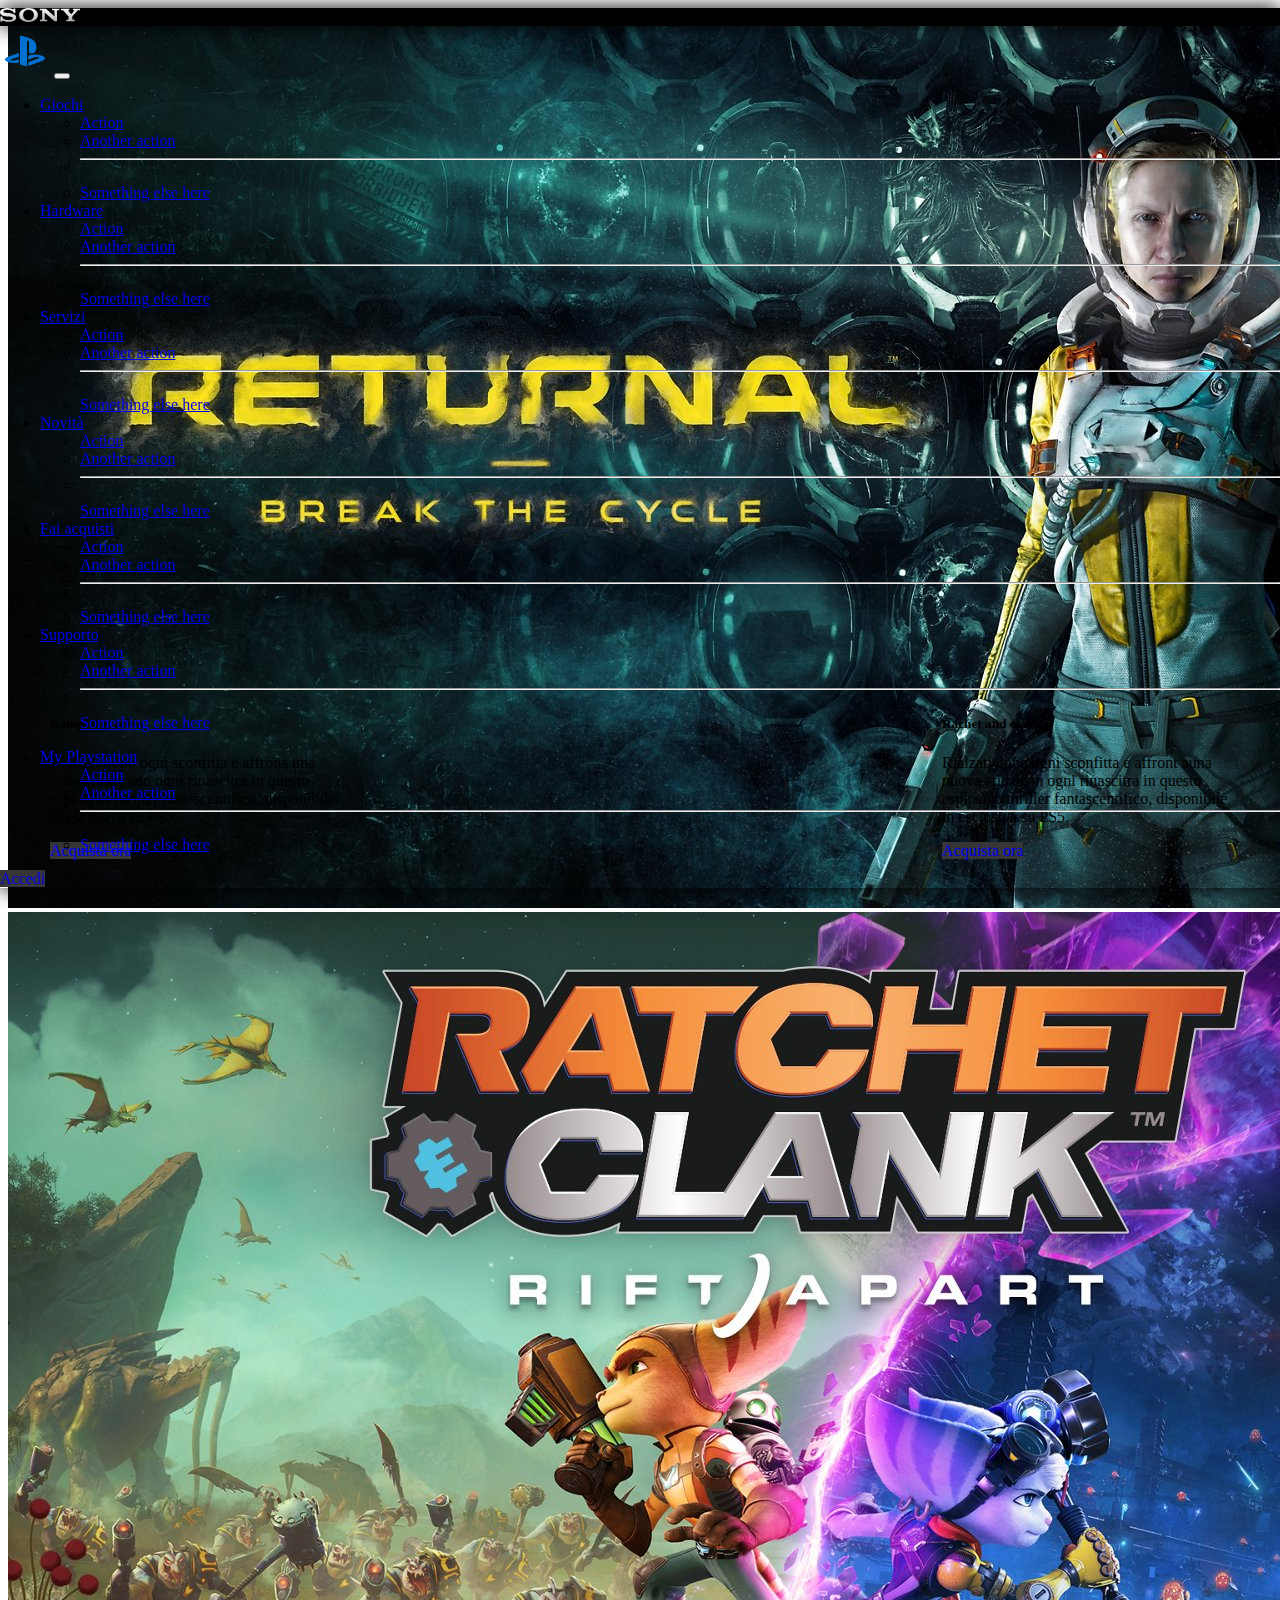
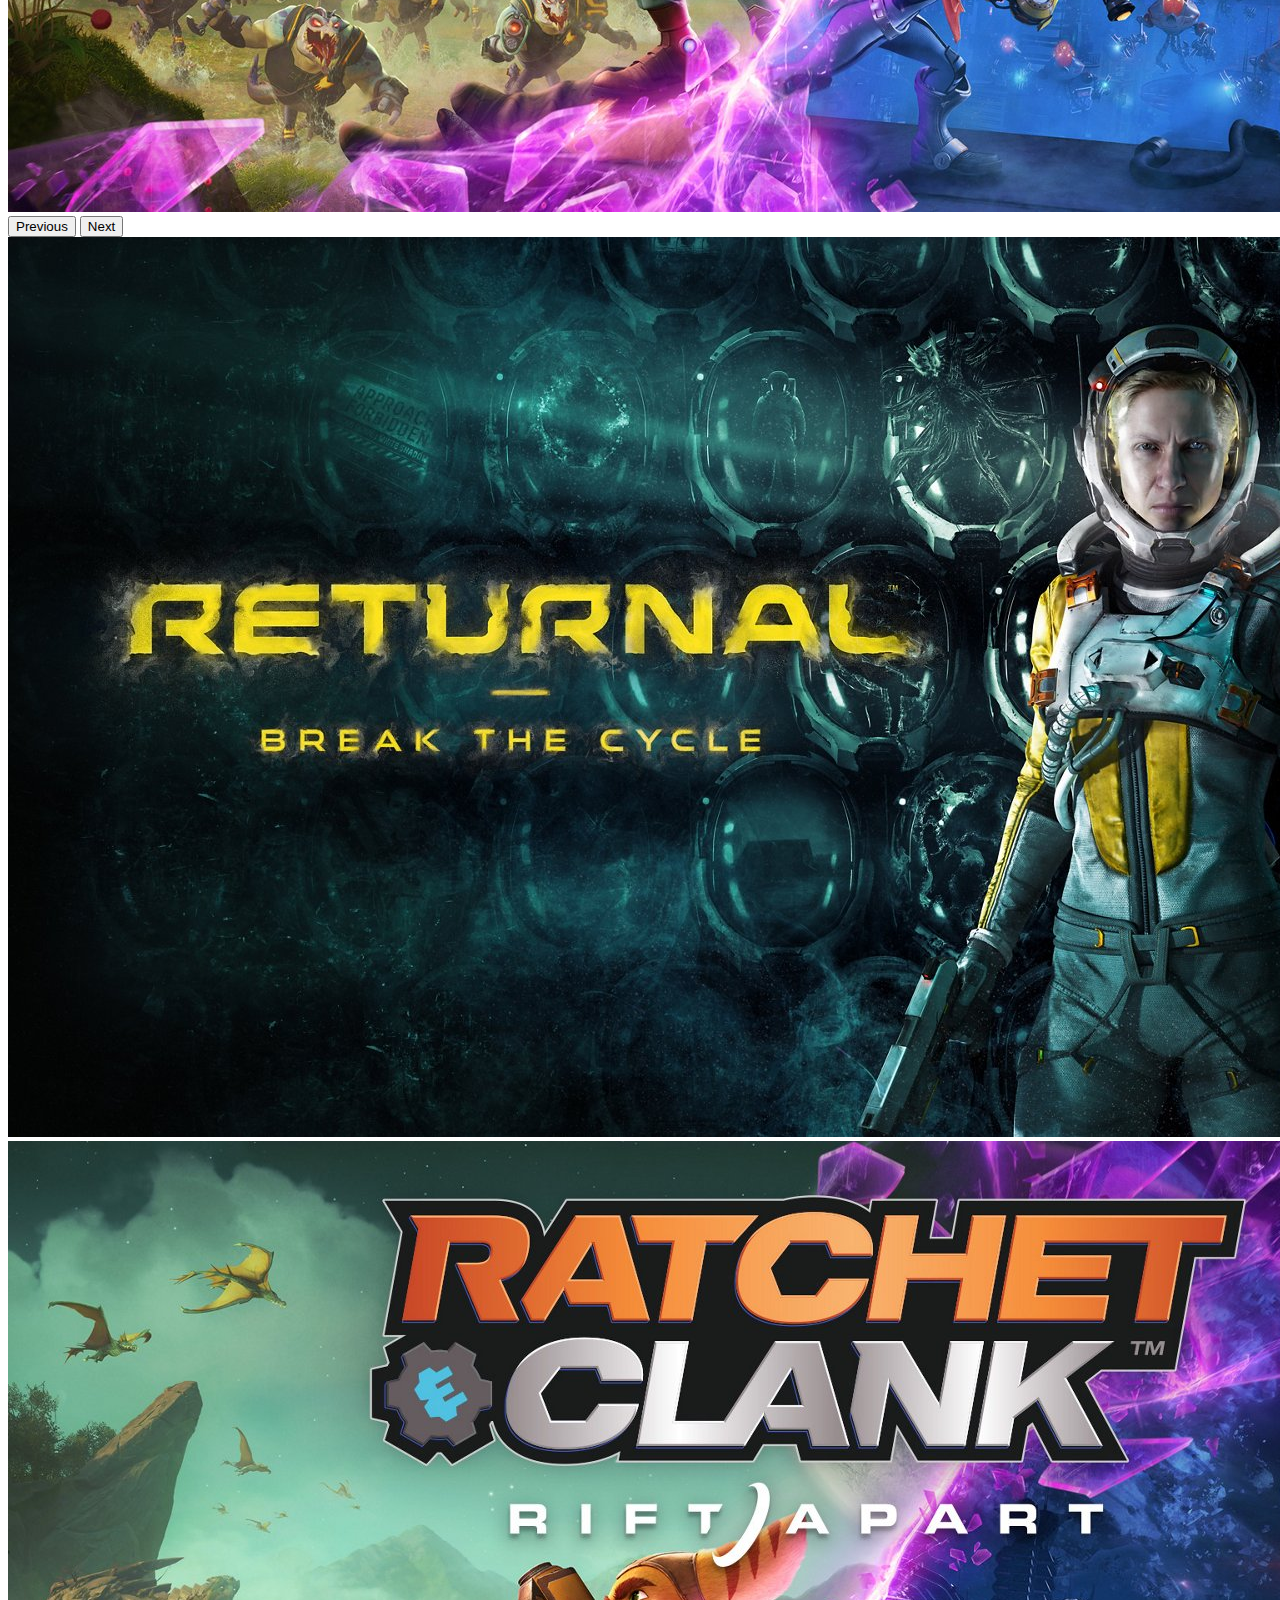
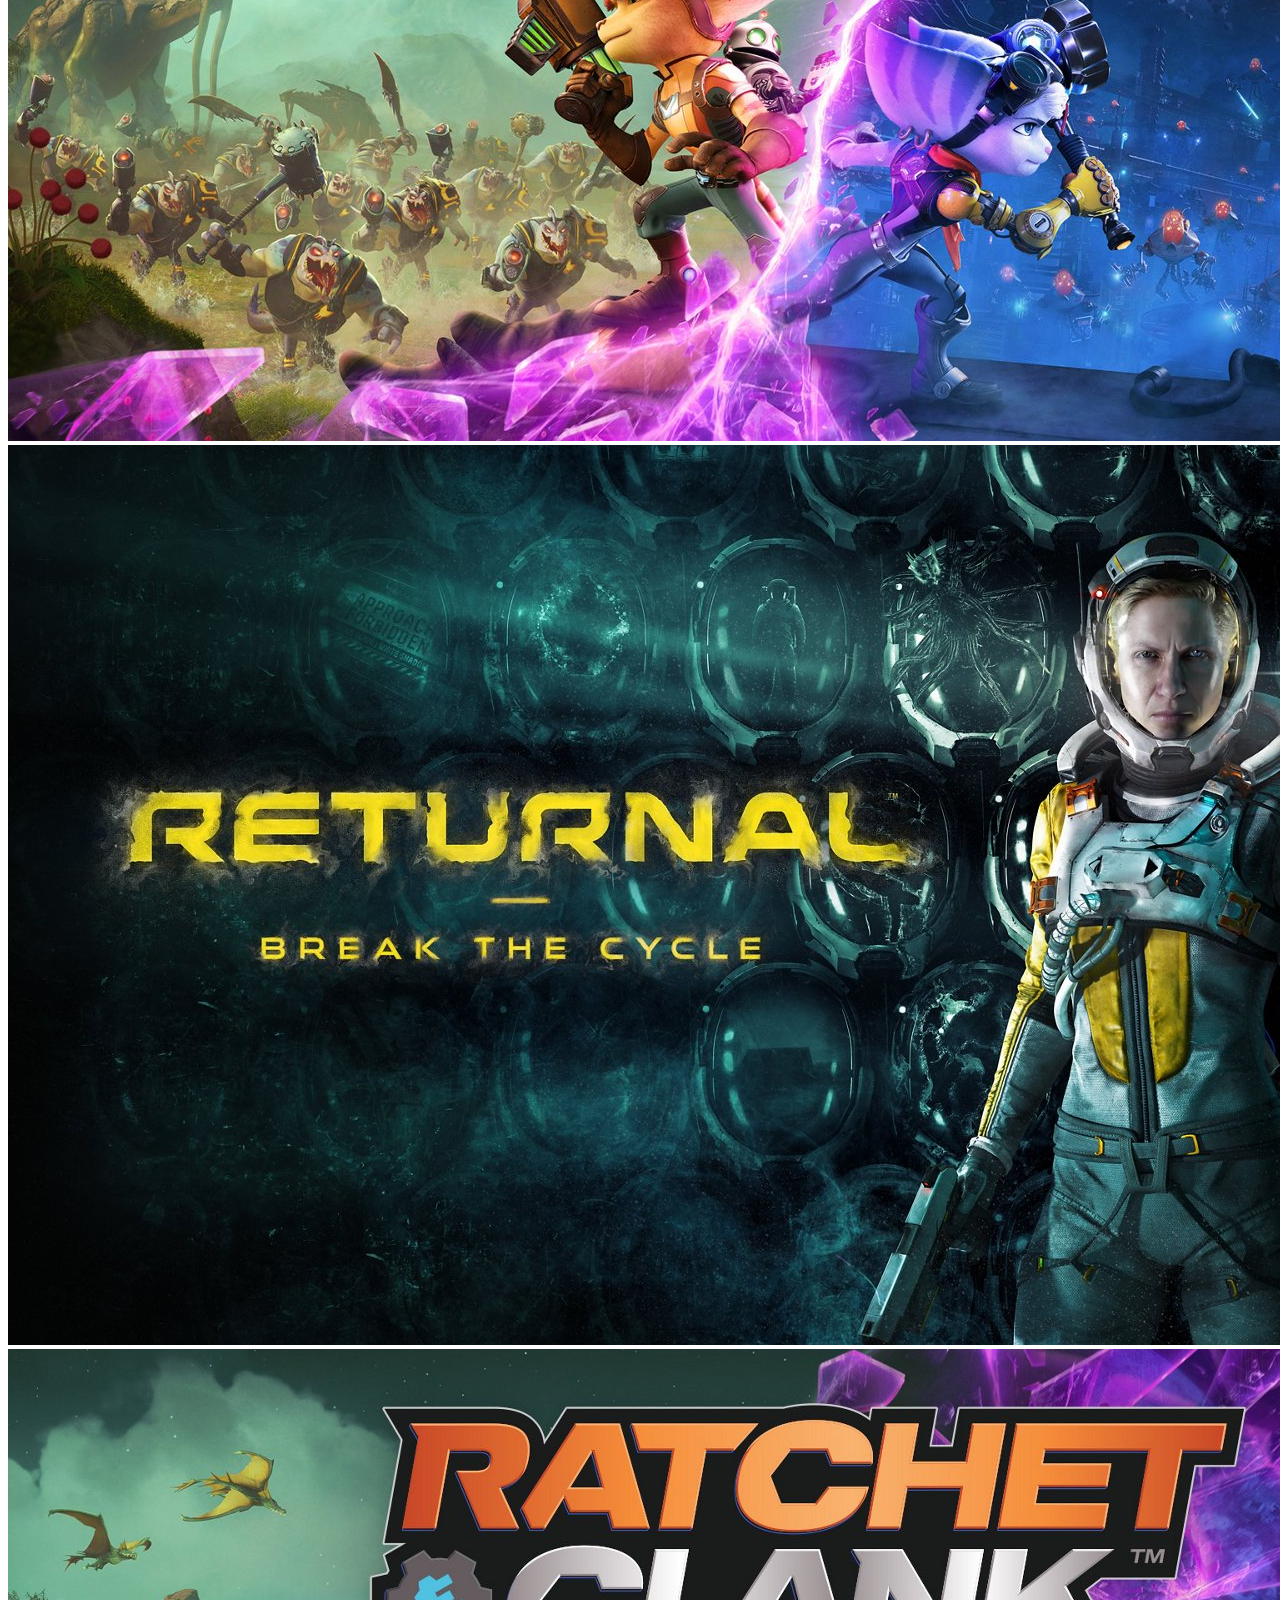
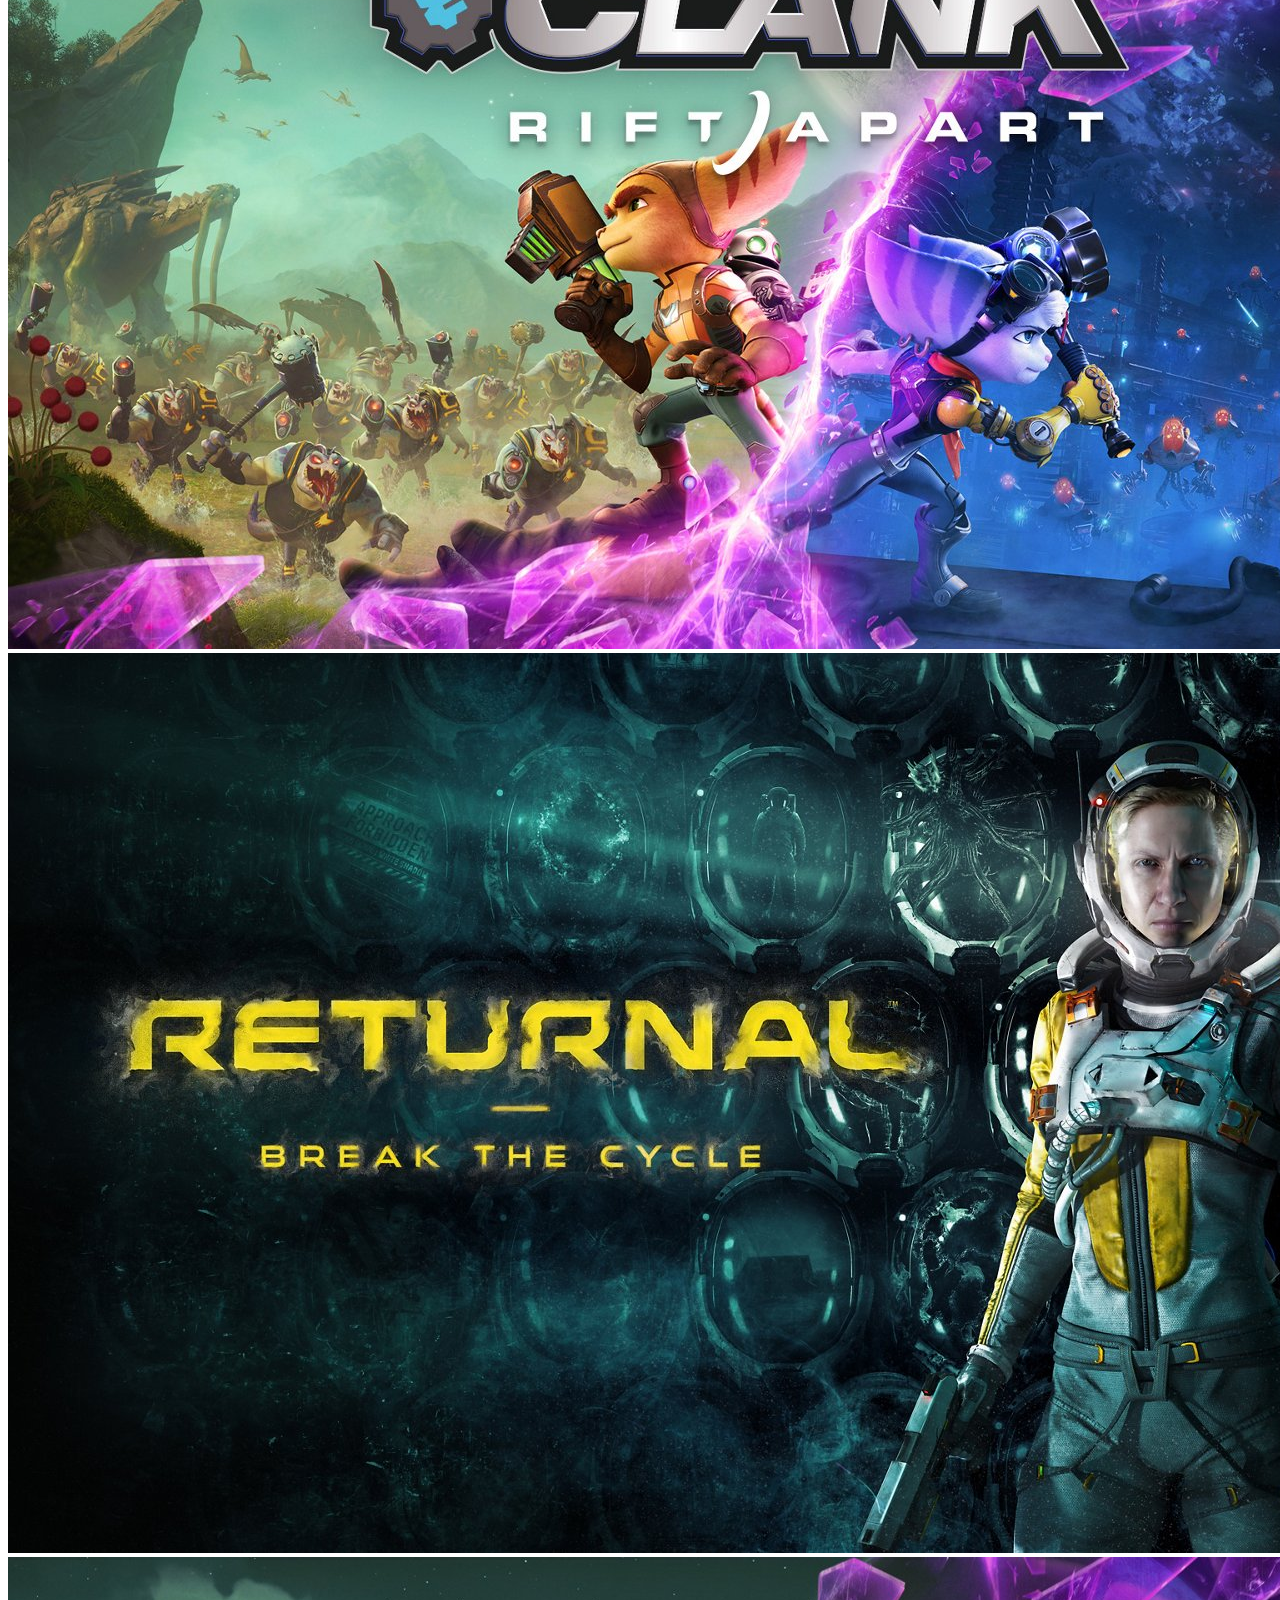
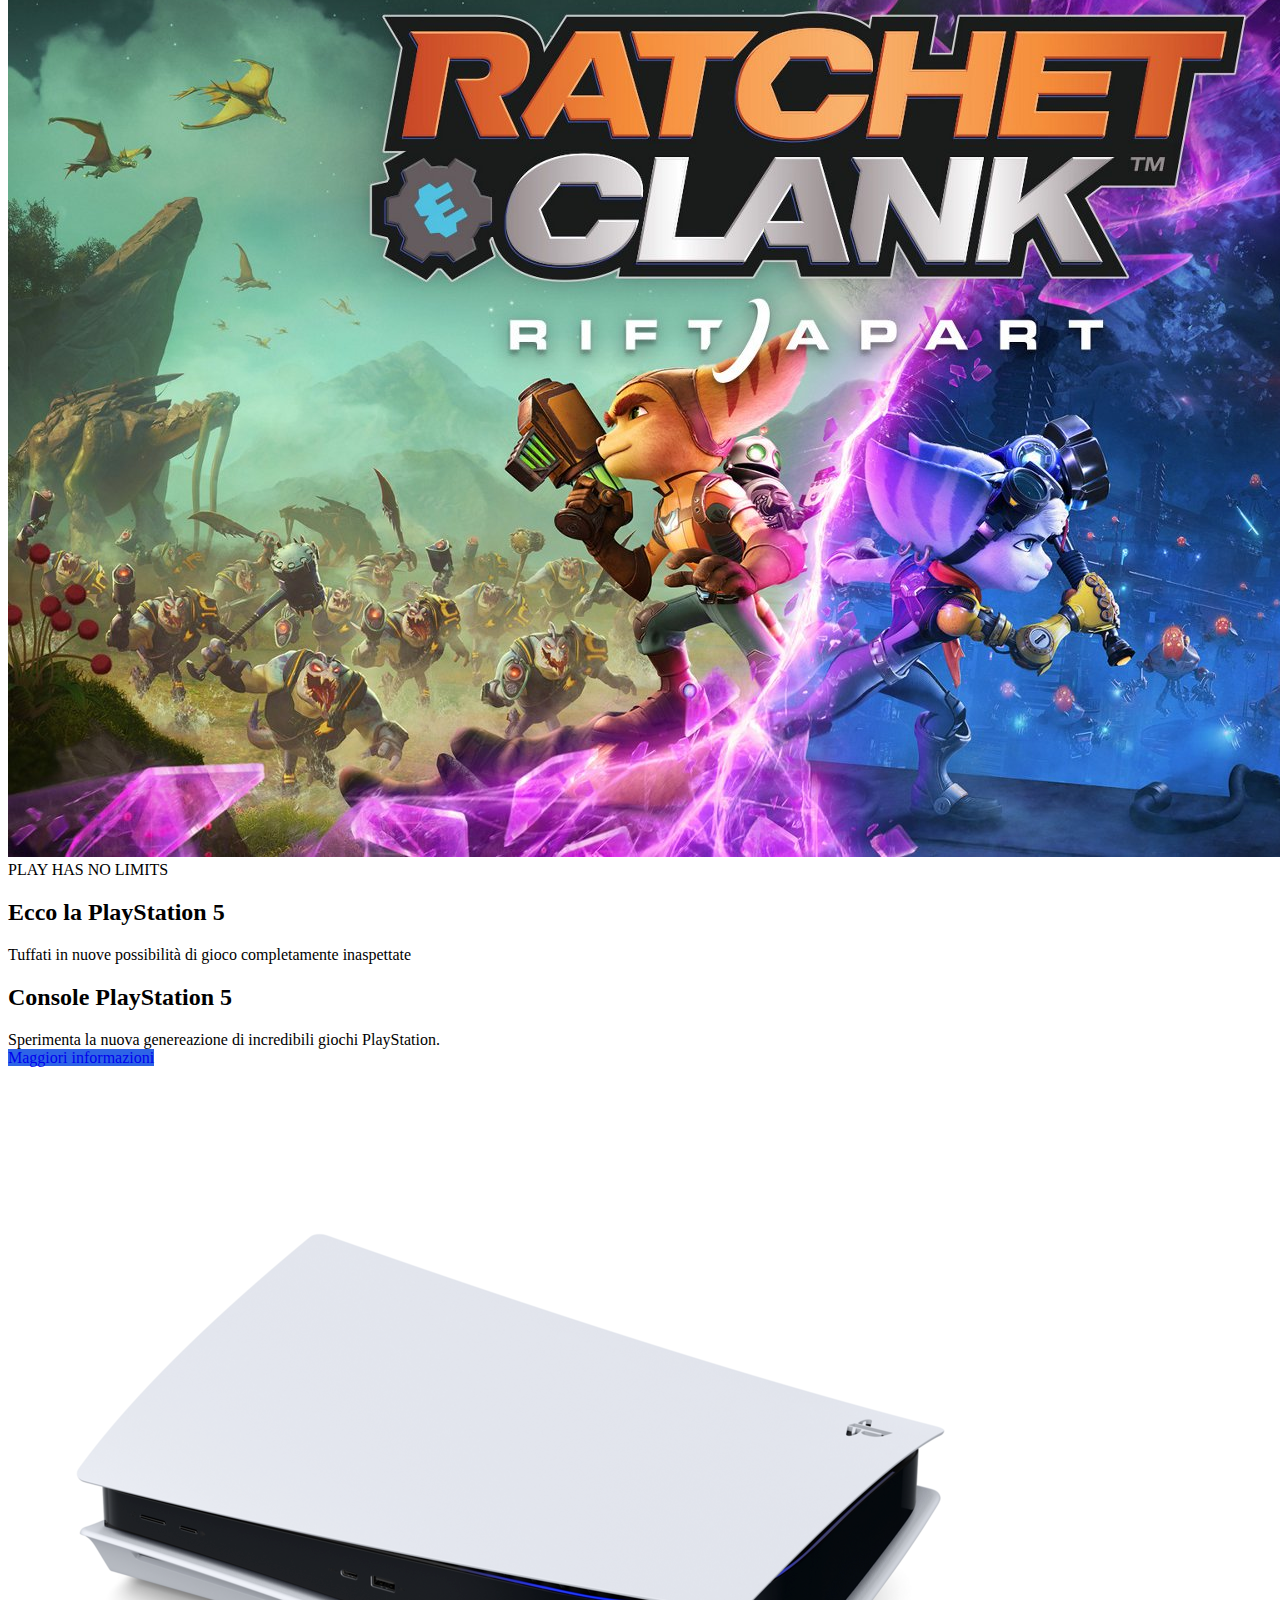
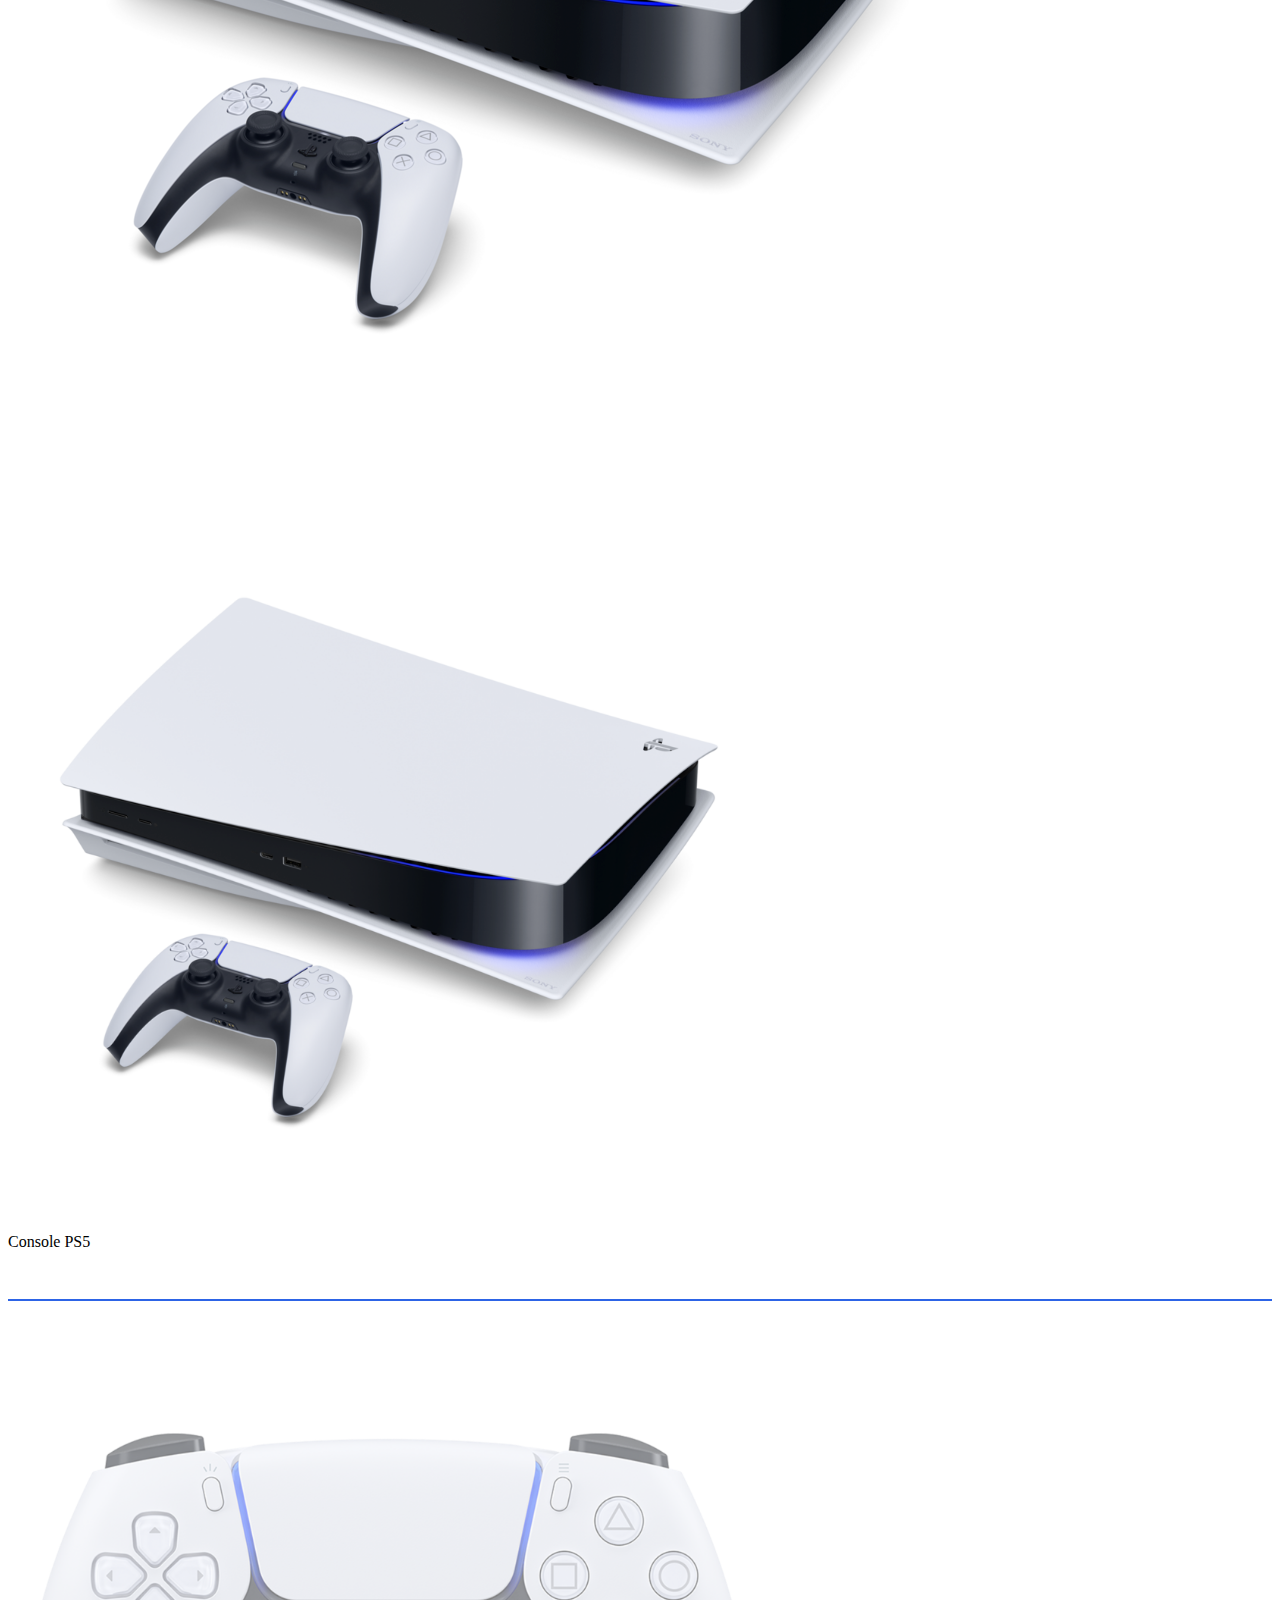
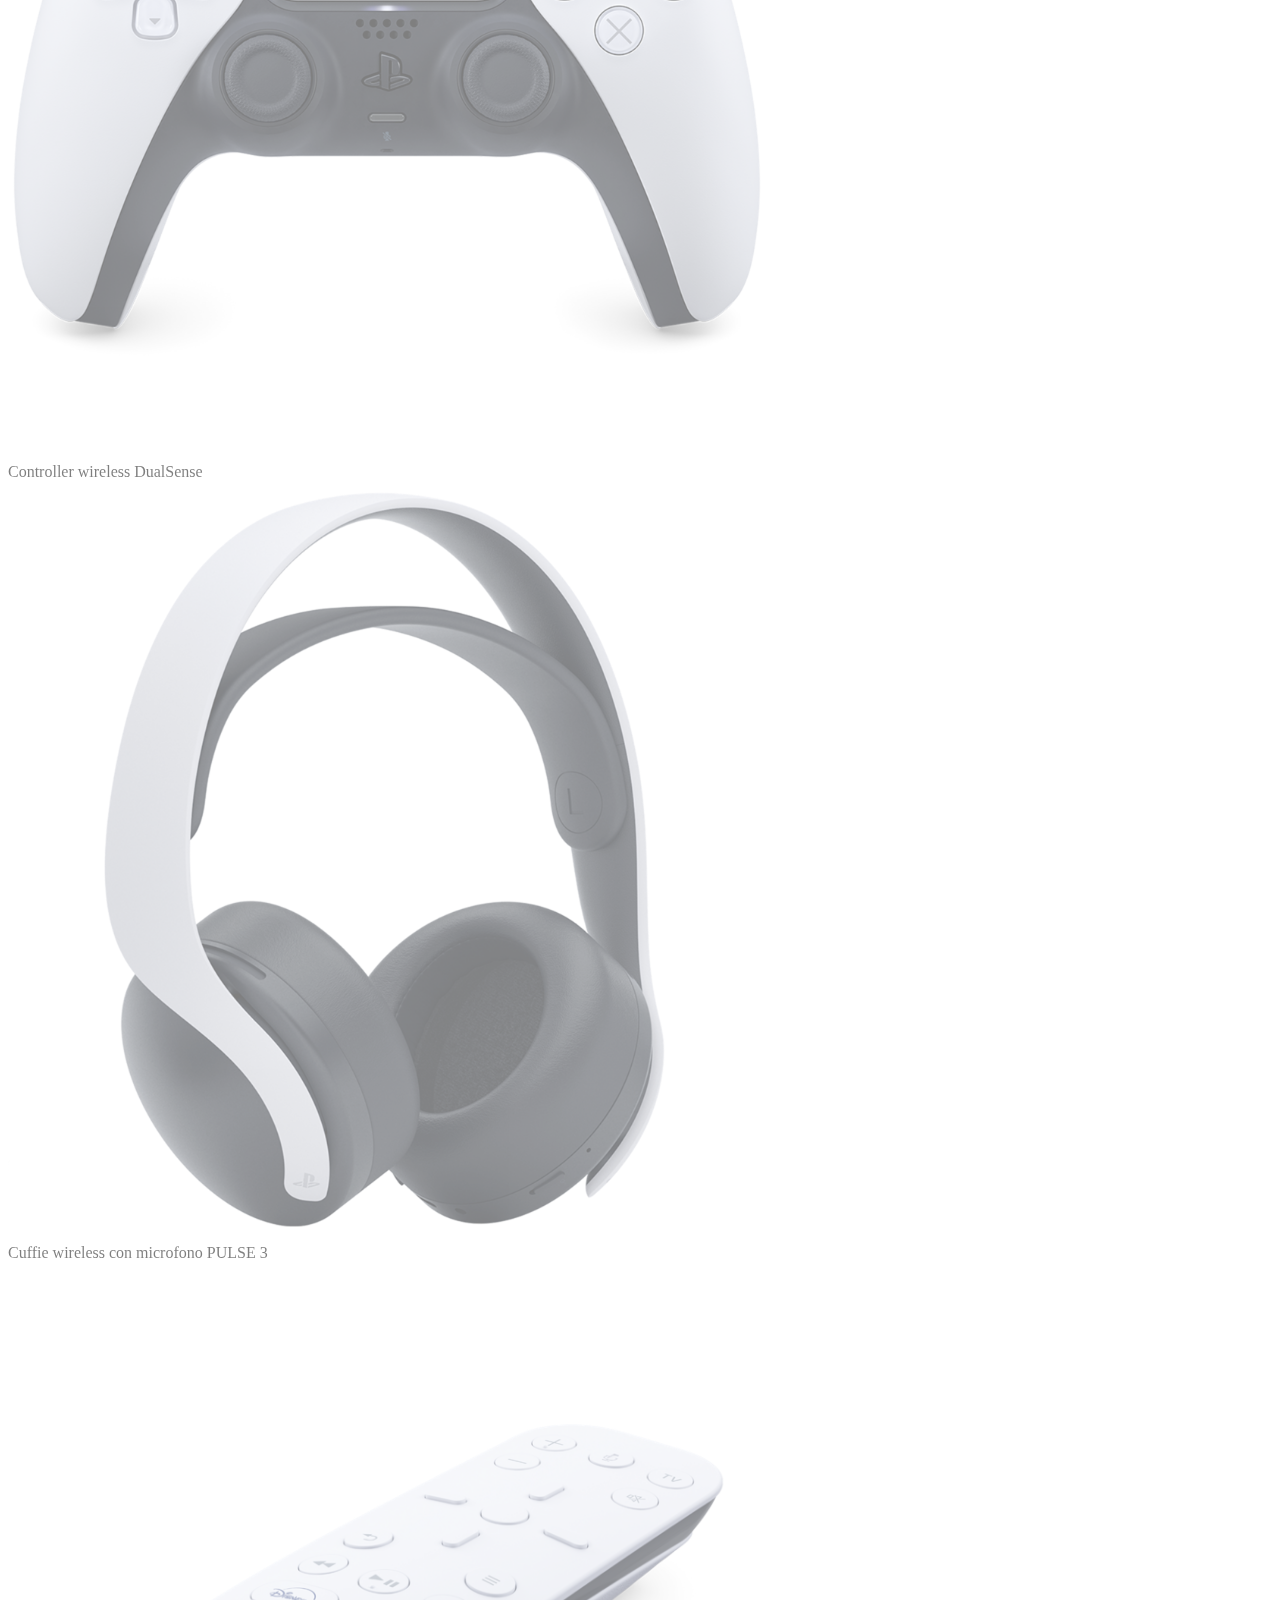
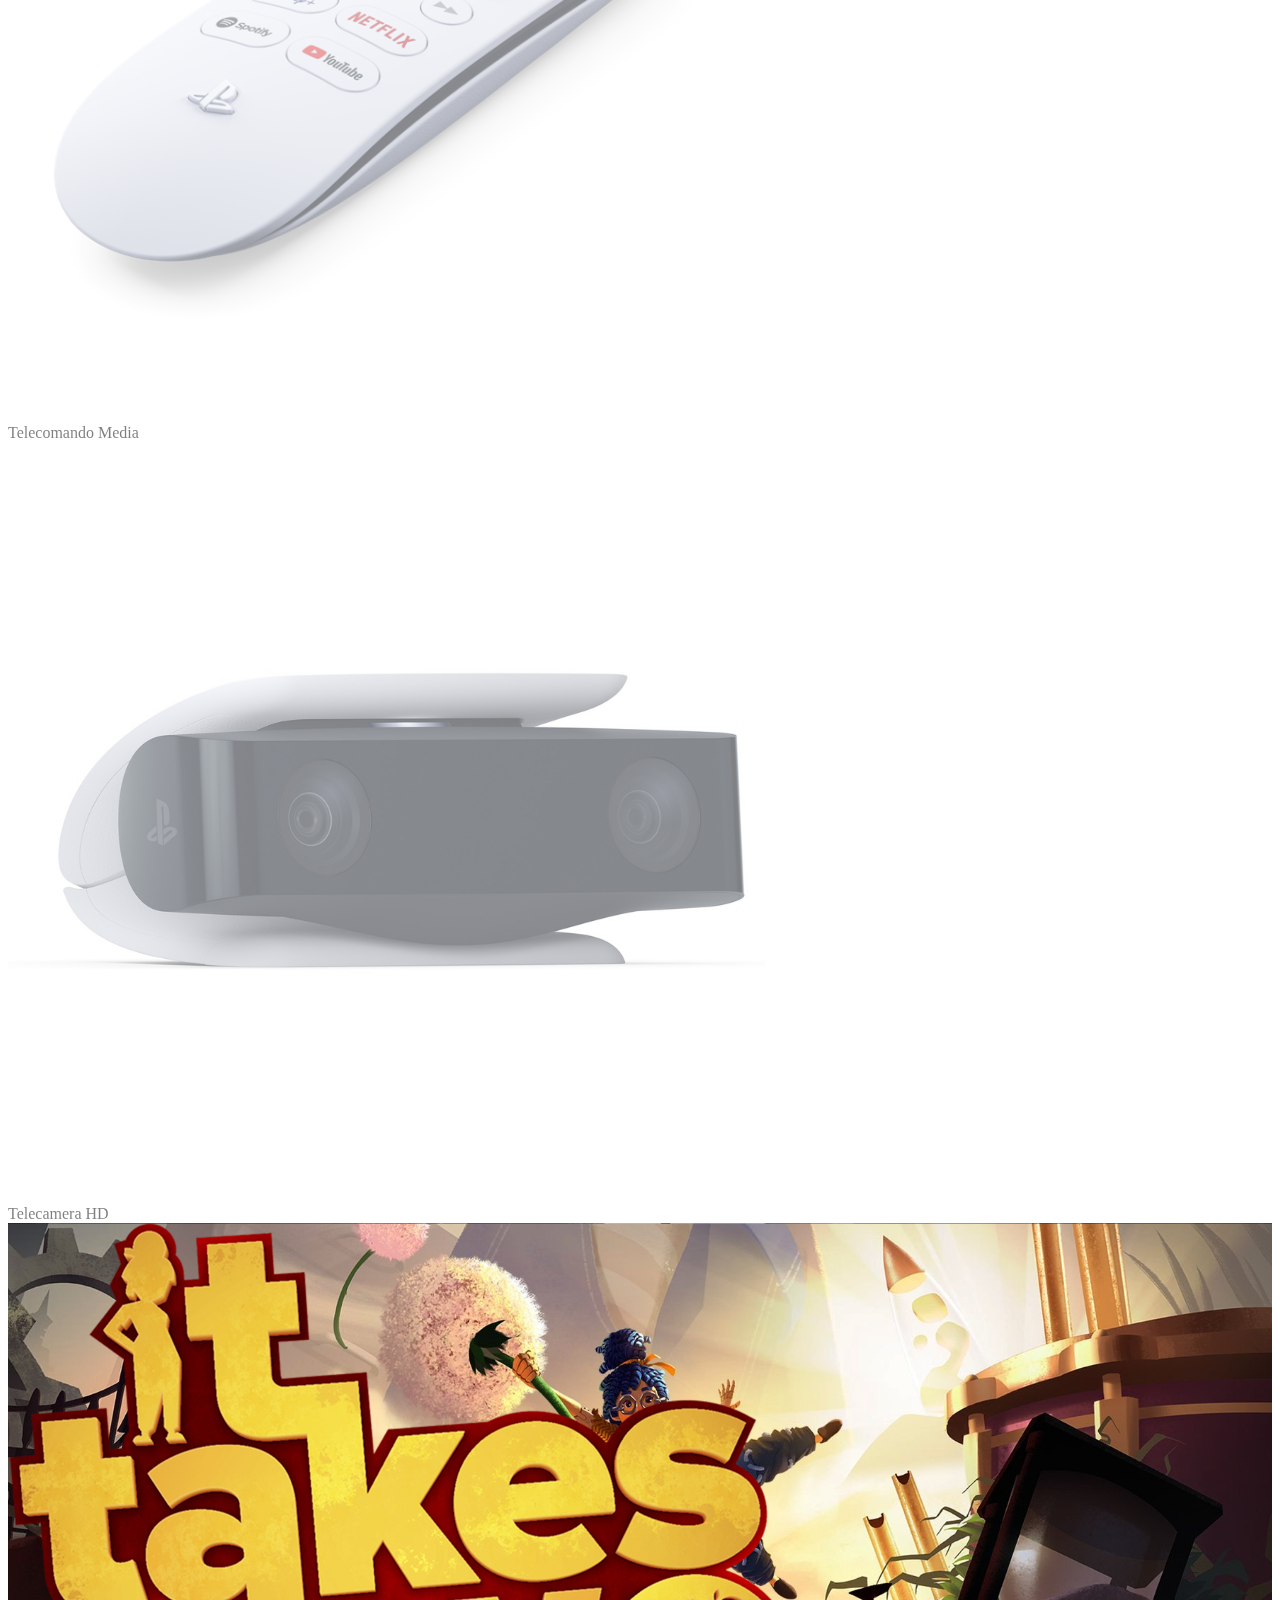
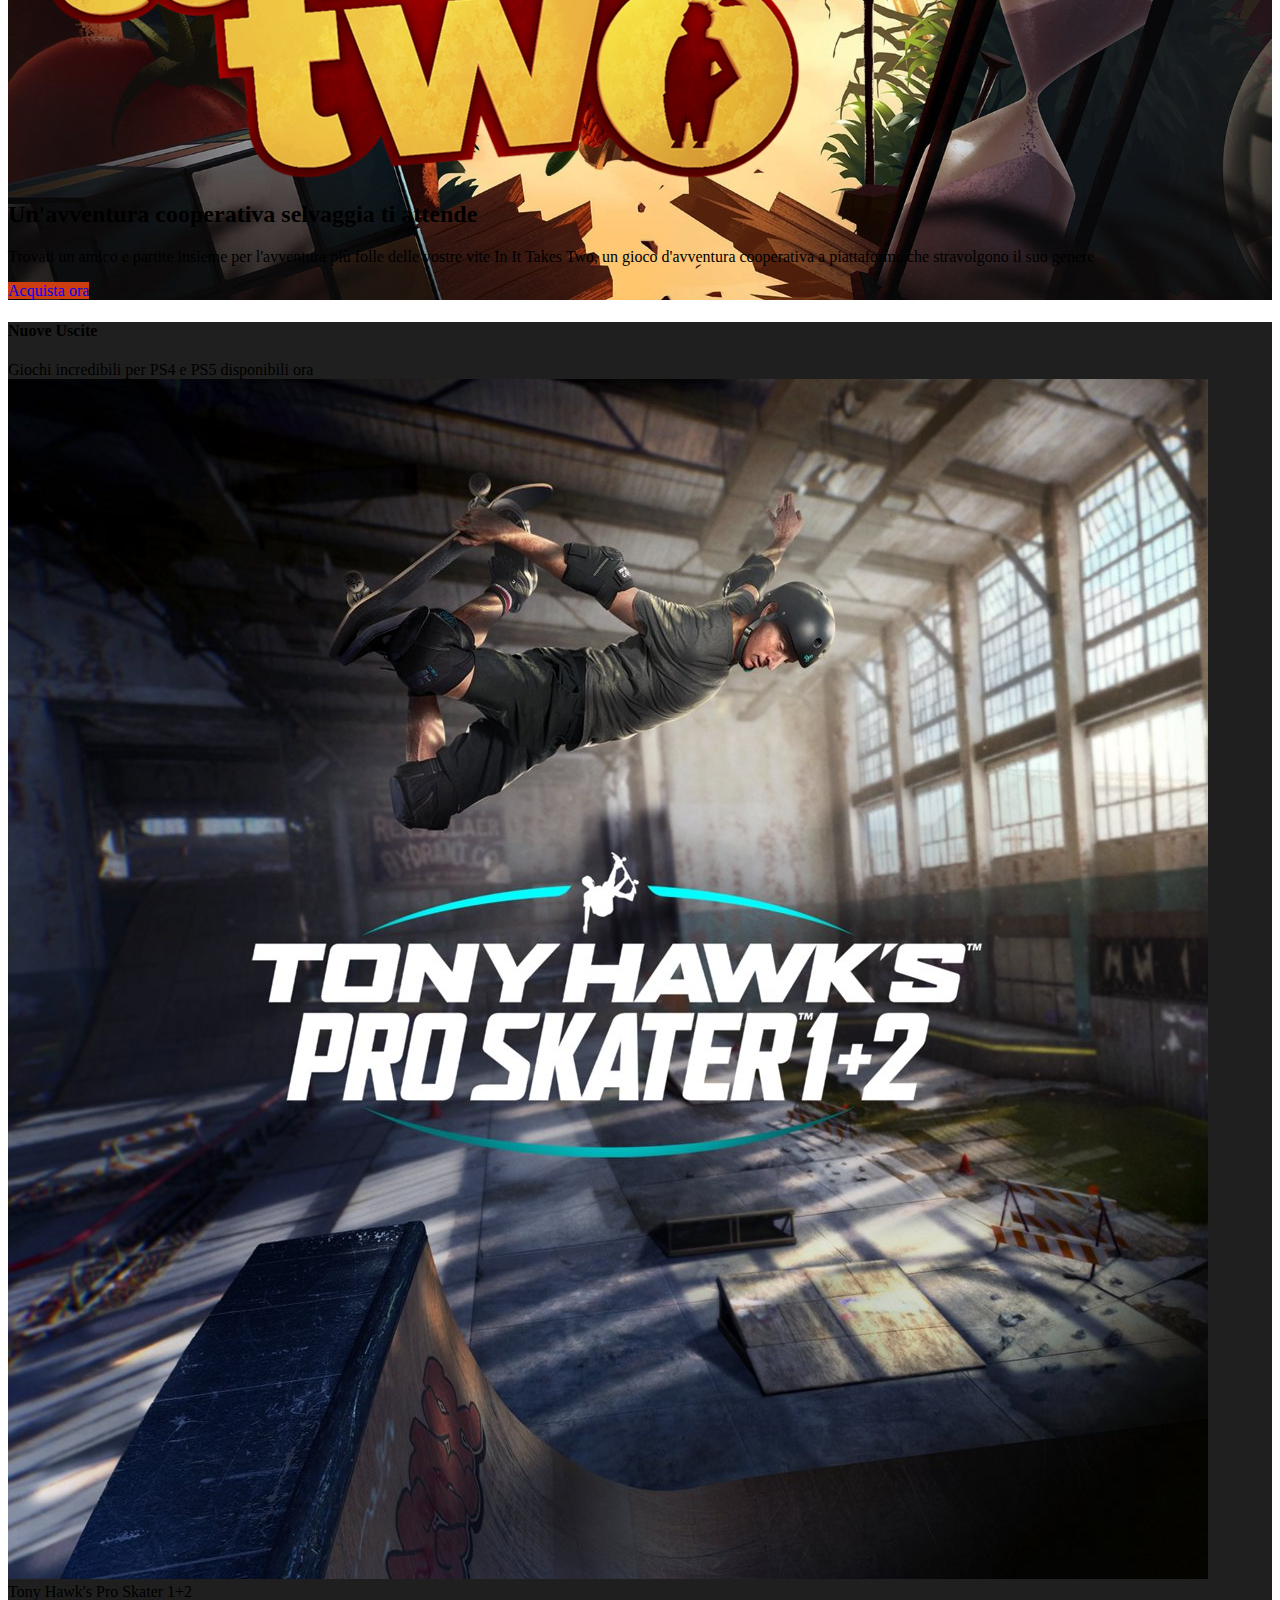
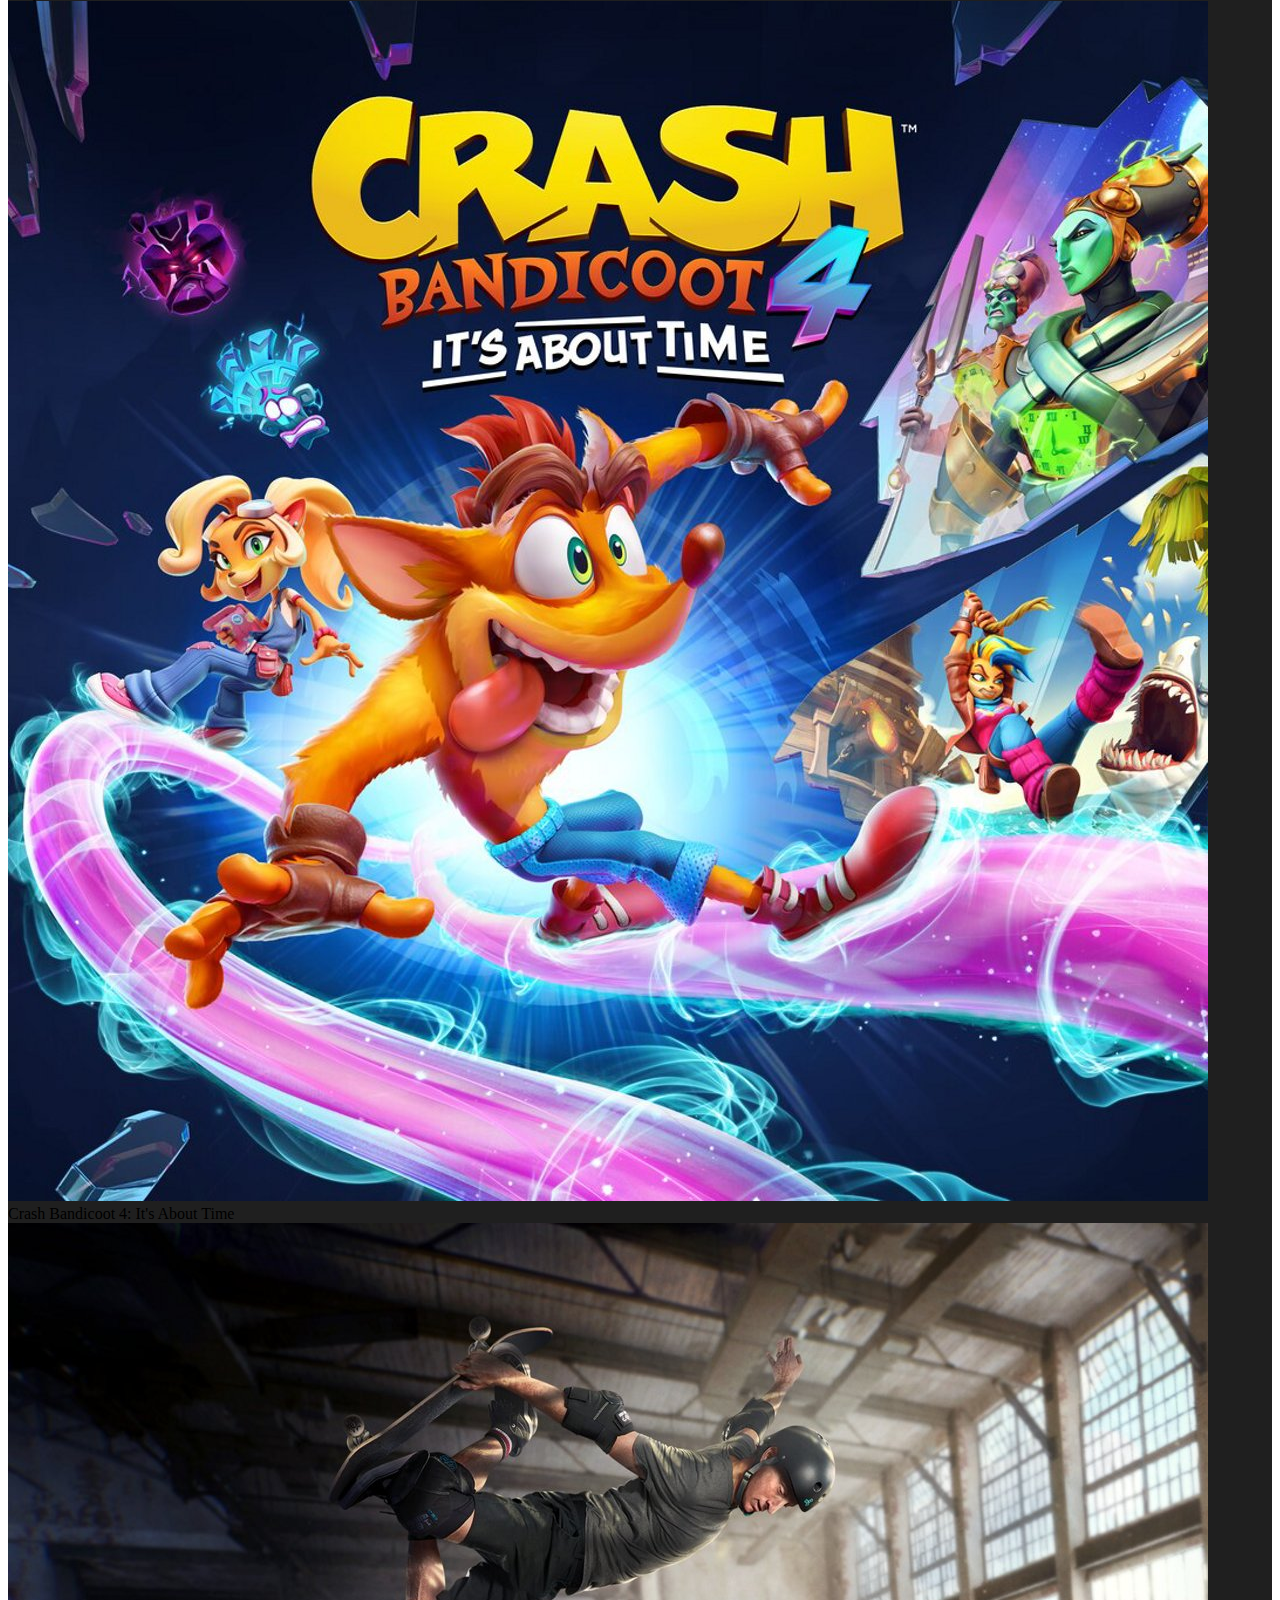
<file: index.html>
<!doctype html>
<html lang="en">

<head>
    <meta charset="utf-8">
    <meta name="viewport" content="width=device-width, initial-scale=1">
    <title>Playstation</title>
    <link rel="stylesheet" href="https://cdnjs.cloudflare.com/ajax/libs/font-awesome/6.2.0/css/all.min.css"
        integrity="sha512-xh6O/CkQoPOWDdYTDqeRdPCVd1SpvCA9XXcUnZS2FmJNp1coAFzvtCN9BmamE+4aHK8yyUHUSCcJHgXloTyT2A=="
        crossorigin="anonymous" referrerpolicy="no-referrer">
    <link href="https://cdn.jsdelivr.net/npm/bootstrap@5.2.1/dist/css/bootstrap.min.css" rel="stylesheet"
        integrity="sha384-iYQeCzEYFbKjA/T2uDLTpkwGzCiq6soy8tYaI1GyVh/UjpbCx/TYkiZhlZB6+fzT" crossorigin="anonymous">
    <link rel="stylesheet" href="./assets/css/style.css">
</head>

<body class="debug">

    <header id="site_header">
        <nav>
            <!-- Navbar-->
            <div class="top_nav d-flex justify-content-end p-2">
                <img class="sony_top" src="./assets/img/sony_logo.svg" alt="">
            </div>
            <nav class="navbar navbar-expand-lg bg-light">
                <div class="container-fluid">
                    <img src="./assets/img/play_logo.svg" alt="">
                    <button class="navbar-toggler" type="button" data-bs-toggle="collapse"
                        data-bs-target="#navbarSupportedContent" aria-controls="navbarSupportedContent"
                        aria-expanded="false" aria-label="Toggle navigation">
                        <span class="navbar-toggler-icon"></span>
                    </button>
                    <div class="collapse navbar-collapse" id="navbarSupportedContent">
                        <ul class="navbar-nav me-auto mb-2 mb-lg-0">
                            <li class="nav-item dropdown p-2">
                                <a class="nav-link dropdown-toggle text-dark" href="#" role="button"
                                    data-bs-toggle="dropdown" aria-expanded="false">
                                    Giochi
                                </a>
                                <ul class="dropdown-menu">
                                    <li><a class="dropdown-item" href="#">Action</a></li>
                                    <li><a class="dropdown-item" href="#">Another action</a></li>
                                    <li>
                                        <hr class="dropdown-divider">
                                    </li>
                                    <li><a class="dropdown-item" href="#">Something else here</a></li>
                                </ul>
                            </li>
                            <li class="nav-item dropdown p-2">
                                <a class="nav-link dropdown-toggle text-dark" href="#" role="button"
                                    data-bs-toggle="dropdown" aria-expanded="false">
                                    Hardware
                                </a>
                                <ul class="dropdown-menu">
                                    <li><a class="dropdown-item" href="#">Action</a></li>
                                    <li><a class="dropdown-item" href="#">Another action</a></li>
                                    <li>
                                        <hr class="dropdown-divider">
                                    </li>
                                    <li><a class="dropdown-item" href="#">Something else here</a></li>
                                </ul>
                            </li>
                            <li class="nav-item dropdown p-2">
                                <a class="nav-link dropdown-toggle text-dark" href="#" role="button"
                                    data-bs-toggle="dropdown" aria-expanded="false">
                                    Servizi
                                </a>
                                <ul class="dropdown-menu">
                                    <li><a class="dropdown-item" href="#">Action</a></li>
                                    <li><a class="dropdown-item" href="#">Another action</a></li>
                                    <li>
                                        <hr class="dropdown-divider">
                                    </li>
                                    <li><a class="dropdown-item" href="#">Something else here</a></li>
                                </ul>
                            </li>
                            <li class="nav-item dropdown p-2">
                                <a class="nav-link dropdown-toggle text-dark" href="#" role="button"
                                    data-bs-toggle="dropdown" aria-expanded="false">
                                    Novità
                                </a>
                                <ul class="dropdown-menu">
                                    <li><a class="dropdown-item" href="#">Action</a></li>
                                    <li><a class="dropdown-item" href="#">Another action</a></li>
                                    <li>
                                        <hr class="dropdown-divider">
                                    </li>
                                    <li><a class="dropdown-item" href="#">Something else here</a></li>
                                </ul>
                            </li>
                            <li class="nav-item dropdown p-2">
                                <a class="nav-link dropdown-toggle text-dark" href="#" role="button"
                                    data-bs-toggle="dropdown" aria-expanded="false">
                                    Fai acquisti
                                </a>
                                <ul class="dropdown-menu">
                                    <li><a class="dropdown-item" href="#">Action</a></li>
                                    <li><a class="dropdown-item" href="#">Another action</a></li>
                                    <li>
                                        <hr class="dropdown-divider">
                                    </li>
                                    <li><a class="dropdown-item" href="#">Something else here</a></li>
                                </ul>
                            </li>
                            <li class="nav-item dropdown p-2">
                                <a class="nav-link dropdown-toggle text-dark" href="#" role="button"
                                    data-bs-toggle="dropdown" aria-expanded="false">
                                    Supporto
                                </a>
                                <ul class="dropdown-menu">
                                    <li><a class="dropdown-item" href="#">Action</a></li>
                                    <li><a class="dropdown-item" href="#">Another action</a></li>
                                    <li>
                                        <hr class="dropdown-divider">
                                    </li>
                                    <li><a class="dropdown-item" href="#">Something else here</a></li>
                                </ul>
                            </li>
                        </ul>
                        <div>
                            <ul class="navbar-nav me-auto mb-2 mb-lg-0">
                                <li class="nav-item dropdown">
                                    <a class="nav-link dropdown-toggle text-dark p-3" href="#" role="button"
                                        data-bs-toggle="dropdown" aria-expanded="false">
                                        My Playstation
                                    </a>
                                    <ul class="dropdown-menu">
                                        <li><a class="dropdown-item" href="#">Action</a></li>
                                        <li><a class="dropdown-item" href="#">Another action</a></li>
                                        <li>
                                            <hr class="dropdown-divider">
                                        </li>
                                        <li><a class="dropdown-item" href="#">Something else here</a></li>
                                    </ul>
                                </li>
                            </ul>
                        </div>
                        <a class="nav_button text-light p-2 rounded-pill px-4" href="#">Accedi</a>
                        <span class="p-3 fs-4"><i class="fa-solid fa-magnifying-glass"></i></span>
                    </div>
                </div>
            </nav>
        </nav>
    </header>


    <!-- /#site_header -->
    <main id="site_main">
        <section class="jumbotron">
            <div id="carouselExampleControls" class="carousel slide" data-bs-ride="carousel">
                <div class="carousel-inner">
                    <div class="carousel-item active position-relative">
                        <img src="./assets/img/returnal-listing-thumb-01-ps5.jpg" class="d-block w-100" alt="...">

                        <div class="absolute_card_left text-light">
                            <div class="card-body">
                                <h5 class="card-title pb-3">Rompi il cerchio</h5>
                                <p class="card-text">Rialzati dopo ogni sconfitta e affrona una nuova sfida con ogni
                                    rinascitra in questo esplosivo thriller fantascentifico, disponibile in esclusiva su
                                    PS5.</p>
                                    <a class="nav_button text-light p-2 rounded-pill px-4" href="#">Acquista ora</a>
                            </div>
                        </div>
                    </div>
                    <div class="carousel-item position-relative">
                        <img src="./assets/img/ratchet-and-clank-rift-apart-keyart.jpg" class="d-block w-100" alt="...">
                        <div class="absolute_card text-light">
                            <div class="card-body">
                                <h5 class="card-title">Rachet and clank</h5>
                                <p class="card-text">Rialzati dopo ogni sconfitta e affront auna nuova sfida con ogni
                                    rinascitra in questo esplosivo thriller fantascentifico, disponibile in esclusiva su
                                    PS5.</p>
                                    <a class="nav_button text-light p-2 rounded-pill px-4" href="#">Acquista ora</a>
                            </div>
                        </div>
                    </div>
                </div>
                <button class="carousel-control-prev" type="button" data-bs-target="#carouselExampleControls"
                    data-bs-slide="prev">
                    <span class="carousel-control-prev-icon" aria-hidden="true"></span>
                    <span class="visually-hidden">Previous</span>
                </button>
                <button class="carousel-control-next" type="button" data-bs-target="#carouselExampleControls"
                    data-bs-slide="next">
                    <span class="carousel-control-next-icon" aria-hidden="true"></span>
                    <span class="visually-hidden">Next</span>
                </button>
            </div>
        </section>

        <div class="container pt-5">
            <div class="row">
                <!-- Games-->
                <div class="col">
                    <div class="card ">
                        <img class="img-fluid rounded" src="./assets/img/returnal-listing-thumb-01-ps5.jpg" alt="">
                    </div>
                </div>
                <div class="col">
                    <img class="img-fluid rounded" src="./assets/img/ratchet-and-clank-rift-apart-keyart.jpg" alt="">
                </div>
                <div class="col ">
                    <img class="img-fluid rounded" src="./assets/img/returnal-listing-thumb-01-ps5.jpg" alt="">
                </div>
                <div class="col">
                    <img class="img-fluid rounded" src="./assets/img/ratchet-and-clank-rift-apart-keyart.jpg" alt="">
                </div>
                <div class="col ">
                    <img class="img-fluid rounded" src="./assets/img/returnal-listing-thumb-01-ps5.jpg" alt="">
                </div>
                <div class="col">
                    <img class="img-fluid rounded" src="./assets/img/ratchet-and-clank-rift-apart-keyart.jpg" alt="">
                </div>
            </div>
        </div>
        <section class="pt-5 playstation">
            <!-- Playstation 5-->
            <div class="container">
                <div class="row">
                    <div class="col-12">
                        <div class="no_limits text-center">
                            <div class="text-info fw-semibold">PLAY HAS NO LIMITS</div>
                            <h2>Ecco la PlayStation 5</h2>
                            <div class="fw-semibold">Tuffati in nuove possibilità di gioco completamente inaspettate
                            </div>
                        </div>
                    </div>
                    <div class="col pt-5 d-flex align-items-center ">
                        <div class="console">
                            <h2 class="fs-1">Console PlayStation 5</h2>
                            <div class="fw-semibold mt-3 fs-5">Sperimenta la nuova genereazione di incredibili giochi
                                PlayStation.</div>
                                <div class="pt-5">
                                    <a class="info_button text-light p-2 rounded-pill px-4" href="#">Maggiori informazioni</a>
                                </div>
                        </div>
                    </div>
                    <div class="col pt-5">
                        <div class="imgconsole">
                            <img class="img-fluid " src="./assets/img/playstation-5-thumb.png" alt="">
                        </div>
                    </div>
                </div>
                <div class="row mt-5 row-cols-3 row-cols-md-5">
                    <div class="col mb-3">
                        <div class="product text-center ps_5">
                            <img class="img-fluid test" src="./assets/img/playstation-5-thumb.png" alt="">
                            <div class="description fw-semibold">
                                Console PS5
                            </div>
                        </div>
                    </div>
                    <div class="col mb-3">
                        <div class="product text-center accessori">
                            <img class="img-fluid test" src="./assets/img/joypad-thumb.png" alt="">
                            <div class="description fw-semibold">
                                Controller wireless DualSense
                            </div>
                        </div>
                    </div>
                    <div class="col mb-3">
                        <div class="product text-center accessori">
                            <img class="img-fluid test" src="./assets/img/headset-thumb.png" alt="">
                            <div class="description fw-semibold">
                                Cuffie wireless con microfono PULSE 3
                            </div>
                        </div>
                    </div>
                    <div class="col mb-3">
                        <div class="product text-center accessori">
                            <img class="img-fluid test" src="./assets/img/remote-thumb.png" alt="">
                            <div class="description fw-semibold">
                                Telecomando Media
                            </div>
                        </div>
                    </div>
                    <div class="col mb-3">
                        <div class="product text-center accessori">
                            <img class="img-fluid test" src="./assets/img/camera-thumb.jpg" alt="">
                            <div class="description fw-semibold">
                                Telecamera HD
                            </div>
                        </div>
                    </div>
                </div>
            </div>
        </section>

        <section class="bg_game">
            <!--It takes two-->
            <div class="container-fluid p-5">
                <div class="row">
                    <div class="col-5 col-xxl-3">
                        <img class="img-fluid" src="./assets/img/it-takes-two-logo.png" alt="">
                    </div>
                </div>
                <div class="row">
                    <div class="col-12 col-xxl-4 text-light">
                        <h2 class="card-title mb-3 mt-5">Un'avventura cooperativa selvaggia ti attende</h2>
                        <p class="card-text mb-4 ">Trovati un amico e partite insieme per l'avventura più folle
                            delle vostre vite In It Takes Two, un gioco d'avventura cooperativa a piattaforme
                            che stravolgono il suo genere</p>
                            <a class="buy_button text-light p-2 rounded-pill px-4" href="#">Acquista ora</a>
                    </div>
                </div>

            </div>
        </section>
        <section class="new_games">
            <!-- new games-->
            <div class="container-fluid p-5 text-light">
                <div class="row">
                    <div class="col-12 mb-3">
                        <h4>Nuove Uscite</h4>
                        <div>Giochi incredibili per PS4 e PS5 disponibili ora</div>
                    </div>
                </div>
                <div class="row row-cols-2 row-cols-sm-3 row-cols-xxl-6">
                    <div class="col pb-5">
                        <div class="game">
                            <img class="img-fluid" src="./assets/img/tony-hawks-pro-skater-1-2-store-art.jpg" alt="">
                            <div class="pt-3">Tony Hawk's Pro Skater 1+2</div>
                        </div>
                    </div>
                    <div class="col pb-5">
                        <div class="game">
                            <img class="img-fluid" src="./assets/img/crash-bandicoot-4-its-about-time-store-art.jpg"
                                alt="">
                            <div class="pt-3">Crash Bandicoot 4: It's About Time</div>
                        </div>
                    </div>
                    <div class="col pb-5">
                        <div class="game">
                            <img class="img-fluid" src="./assets/img/tony-hawks-pro-skater-1-2-store-art.jpg" alt="">
                            <div class="pt-3">Tony Hawk's Pro Skater 1+2</div>
                        </div>
                    </div>
                    <div class="col pb-5">
                        <div class="game">
                            <img class="img-fluid" src="./assets/img/crash-bandicoot-4-its-about-time-store-art.jpg"
                                alt="">
                            <div class="pt-3">Crash Bandicoot 4: It's About Time</div>
                        </div>
                    </div>
                    <div class="col pb-5">
                        <div class="game">
                            <img class="img-fluid" src="./assets/img/tony-hawks-pro-skater-1-2-store-art.jpg" alt="">
                            <div class="pt-3">Tony Hawk's Pro Skater 1+2</div>
                        </div>
                    </div>
                    <div class="col pb-5">
                        <div class="game">
                            <img class="img-fluid" src="./assets/img/crash-bandicoot-4-its-about-time-store-art.jpg"
                                alt="">
                            <div class="pt-3">Crash Bandicoot 4: It's About Time</div>
                        </div>
                    </div>
                    <div class="col pb-5">
                        <div class="game">
                            <img class="img-fluid" src="./assets/img/tony-hawks-pro-skater-1-2-store-art.jpg" alt="">
                            <div class="pt-3">Tony Hawk's Pro Skater 1+2</div>
                        </div>
                    </div>
                    <div class="col pb-5">
                        <div class="game">
                            <img class="img-fluid" src="./assets/img/crash-bandicoot-4-its-about-time-store-art.jpg"
                                alt="">
                            <div class="pt-3">Crash Bandicoot 4: It's About Time</div>
                        </div>
                    </div>
                    <div class="col pb-5">
                        <div class="game">
                            <img class="img-fluid" src="./assets/img/tony-hawks-pro-skater-1-2-store-art.jpg" alt="">
                            <div class="pt-3">Tony Hawk's Pro Skater 1+2</div>
                        </div>
                    </div>
                    <div class="col pb-5">
                        <div class="game">
                            <img class="img-fluid" src="./assets/img/crash-bandicoot-4-its-about-time-store-art.jpg"
                                alt="">
                            <div class="pt-3">Crash Bandicoot 4: It's About Time</div>
                        </div>
                    </div>
                    <div class="col pb-5">
                        <div class="game">
                            <img class="img-fluid" src="./assets/img/tony-hawks-pro-skater-1-2-store-art.jpg" alt="">
                            <div class="pt-3">Tony Hawk's Pro Skater 1+2</div>
                        </div>
                    </div>
                    <div class="col pb-5">
                        <div class="game">
                            <img class="img-fluid" src="./assets/img/crash-bandicoot-4-its-about-time-store-art.jpg"
                                alt="">
                            <div class="pt-3">Crash Bandicoot 4: It's About Time</div>
                        </div>
                    </div>
                </div>
            </div>
        </section>

        <section class=" explore_playstation">
            <!-- explore playstation world-->
            <div class="container p-5">
                <div class="row">
                    <div class="col-12 text-center">
                        <div class="no_limits">
                            <h2>Esplora PlayStation 4</h2>
                            <div>Giochi incredibili e intrattenimento senza fine.</div>
                            <div>Non c'è mai stato un momento migliore per giocare sulla tua PS4.</div>
                        </div>
                    </div>
                </div>
                <div class="row  pt-5 row-cols-1 row-cols-md-3">
                    <div class="col">
                        <div class="product">
                            <img class="img-fluid" src="./assets/img/ps4-slim-homepage-image-block.jpg" alt="">
                            <h2 class="fs-1">PlayStation 4</h2>
                            <div class="fs-5 fw-semibold pb-3">Giochi incredibili live su PS4, con 1 TB di spazio di
                                archiviazione.</div>
                                <a class="info_button text-light p-2 rounded-pill px-4" href="#">Scopri di più</a>
                        </div>
                    </div>
                    <div class="col">
                        <div class="product">
                            <img class="img-fluid" src="./assets/img/double11-202010-tw-psvr.jpg" alt="">
                            <h2 class="fs-1">PlayStation VR</h2>
                            <div class="fs-5 fw-semibold pb-3">Oltre 500 titoli ed esperienze di gioco. Scoprili tutti.
                            </div>
                            <a class="info_button text-light p-2 rounded-pill px-4" href="#">Scopri di più</a>
                        </div>
                    </div>
                    <div class="col">
                        <div class="product">
                            <img class="img-fluid" src="./assets/img/dualshock-4-listing-thumb.jpg" alt="">
                            <h2 class="fs-1">Accessori</h2>
                            <div class="fs-5 fw-semibold pb-3">Migliora la tua esperienza PS4 con una gamma di accessori
                                ufficiali.</div>
                                <a class="info_button text-light p-2 rounded-pill px-4" href="#">Scopri di più </a>
                        </div>
                    </div>
                </div>
            </div>
        </section>

        <section class="plus">
            <!--Playstation Plus-->
            <div class="container">
                <div class="row row-cols-1 row-cols-md-2 align-items-center">
                    <div class="col ">
                        <div class="plus_experience pt-5">
                            <img class="ps_plus" src="./assets/img/ps-plus-logo.png" alt="">
                            <p class="fw-bolder fs-5 pt-4">
                                Migliora la tua esperienza PlayStation con l'accesso a multigiocatore online, giochi
                                mensili, sconti sculsivi e altro ancora.
                            </p>
                            <a class="plus_button fw-semibold p-2 rounded-pill px-4" href="#">Maggiori informazioni</a>
                        </div>
                    </div>
                    <div class="col d-none d-md-block ">
                        <img class="plus_img" src="./assets/img/ps-plus-april-monthly-games-featured-image-block.png" alt="">
                    </div>
                </div>
            </div>
        </section>

<section class=" explore_playstation">
    <!-- New discout playstation store-->
    <div class="container mb-5 pt-5">
        <div class="row ">
            <div class="col-12 text-center ">
                <div class="no_limits">
                    <h2 >Nuovi sconti su PlayStation Store</h2>
                    <div class="fw-semibold">Sconti pazzeschi, collezioni curante e saldi stagionali su PS5, PS4, e PS VR, tutti in unico posto.</div>
                </div>
            </div>
        </div>
        <div class="row  pt-5 row-cols-1 row-cols-md-3 ">
            <div class="col mb-5">
                <div class="product">
                    <img class="img-fluid" src="./assets/img/playstation-store-games-under-20-spotlight.jpg" alt="">
                </div>
            </div>
            <div class="col mb-5">
                <div class="product">
                    <img class="img-fluid" src="./assets/img/playstation-store-golden-week-sale-spotlight.jpg" alt="">
                </div>
            </div>
            <div class="col mb-5">
                <div class="product">
                    <img class="img-fluid" src="./assets/img/playstation-store-free-to-play-spotlight.png" alt="">
                </div>
            </div>
        </div>
    </div>
</section>
<section class="now">
    <!--Playstation now-->
    <div class="container">
        <div class="row row-cols-1 row-cols-md-2 align-items-center">
            <div class="col pb-5">
                <div class="plus_experience pt-5">
                    <img class="ps_plus" src="./assets/img/ps-now-logo-two-column.png" alt="">
                    <p class="fw-bolder fs-5 pt-4 text-light pb-3">
                        Ottieni l'accesso immediato a una vastissima raccolta di oltre 800 giochi per PS4, PS3 e PS2 su PS4 o PC Windows, con nuovi titoli aggiunti ogni mese.
                    </p>
                    <a class="plus_button text-dark fw-semibold p-2 rounded-pill px-4" href="#">Esplora playstation now</a>
                </div>
            </div>
            <div class="col d-none d-md-block ">
                <img class="plus_img" src="./assets/img/ps-now-april-featured-image-block.png" alt="">
            </div>
        </div>
    </div>
</section>

        <section class="social p-5">
            <!--Icons socialmedia-->
            <div class="container ">
                <div class="row">
                    <div class="col-12 pb-5 text-center">
                        <h2>Seguici sui social media</h2>
                    </div>
                </div>
                <div class="row row-cols-xl-6 justify-content-center">
                    <div class="col">
                        <div class="testimg">
                            <img class=" img-fluid social_icons" src="./assets/img/facebook.jpg" alt="">
                        </div>
                    </div>
                    <div class="col">
                        <div class="testimg">
                            <img class=" img-fluid social_icons" src="./assets/img/instagram.jpg" alt="">
                        </div>
                    </div>
                    <div class="col">
                        <div class="testimg">
                            <img class=" img-fluid social_icons" src="./assets/img/twitter.jpg" alt="">
                        </div>
                    </div>
                    <div class="col">
                        <div class="testimg">
                            <img class=" img-fluid social_icons" src="./assets/img/youtube.png" alt="">
                        </div>
                    </div>
                </div>
            </div>
        </section>
    </main>
    <!-- /#site_main -->
    <footer class="text-light" id="site_footer">
        <div class="container p-5">
            <div class="row">
                <div class="col-6">
                    <img class="logo" src="./assets/img/ps-footer.svg" alt="">
                    <div>country region italy</div>
                </div>
                <div class="col">
                    <div class="row">
                        <div class="col">
                            <ul>
                                <li>link footer n</li>
                                <li>link footer n</li>
                                <li>link footer n</li>
                                <li>link footer n</li>
                                <li>link footer n</li>
                            </ul>
                        </div>
                        <div class="col">
                            <ul>
                                <li>link footer n</li>
                                <li>link footer n</li>
                                <li>link footer n</li>
                                <li>link footer n</li>
                                <li>link footer n</li>
                                <li>link footer n</li>
                                <li>link footer n</li>
                            </ul>
                        </div>
                        <div class="col">
                            <ul>
                                <li>link footer n</li>
                                <li>link footer n</li>
                                <li>link footer n</li>
                            </ul>
                        </div>
                    </div>
                </div>
            </div>
            <div class="row">
                <div class="col-6">
                    <div><img class="footer_logo" src="./assets/img/sie-logo.svg" alt=""></div>
                    <p>Website 2021 Sony interactive Entertainment Europe Limited. Tuttti i contenuti, nomi dei giochi,
                        nomi commerciali e/o di abbigliamento, marchi registrati, grafica e immagini associati
                        sonomarchi registrati e/o materiale protetto da copyright dei rispettivi proprietari. tutti i
                        diritti riservati. Maggiori info</p>
                </div>
                <div class="col"></div>
            </div>
        </div>
    </footer>
    <!-- /#site_footer -->

    <!--Script bootstrap-->
    <script src="https://cdn.jsdelivr.net/npm/bootstrap@5.2.1/dist/js/bootstrap.bundle.min.js"
        integrity="sha384-u1OknCvxWvY5kfmNBILK2hRnQC3Pr17a+RTT6rIHI7NnikvbZlHgTPOOmMi466C8"
        crossorigin="anonymous"></script>
</body>

</html>
</file>
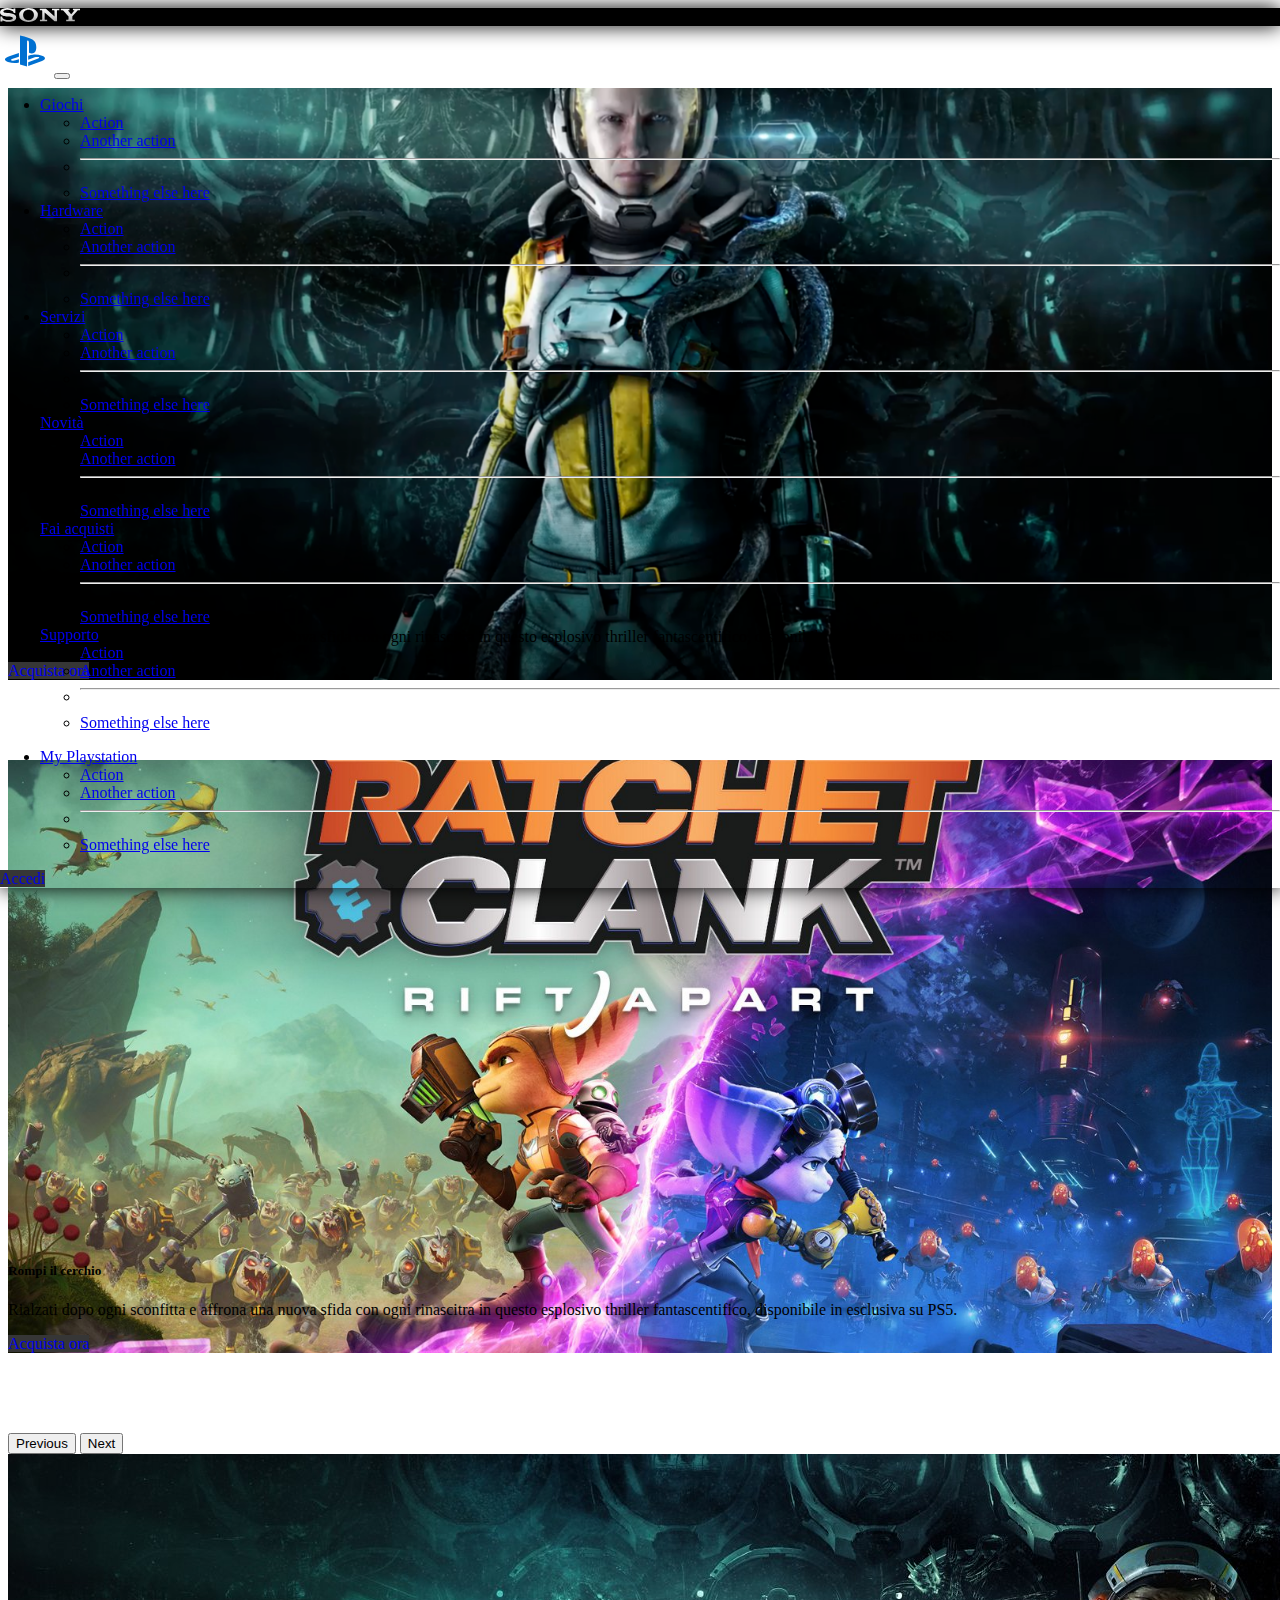
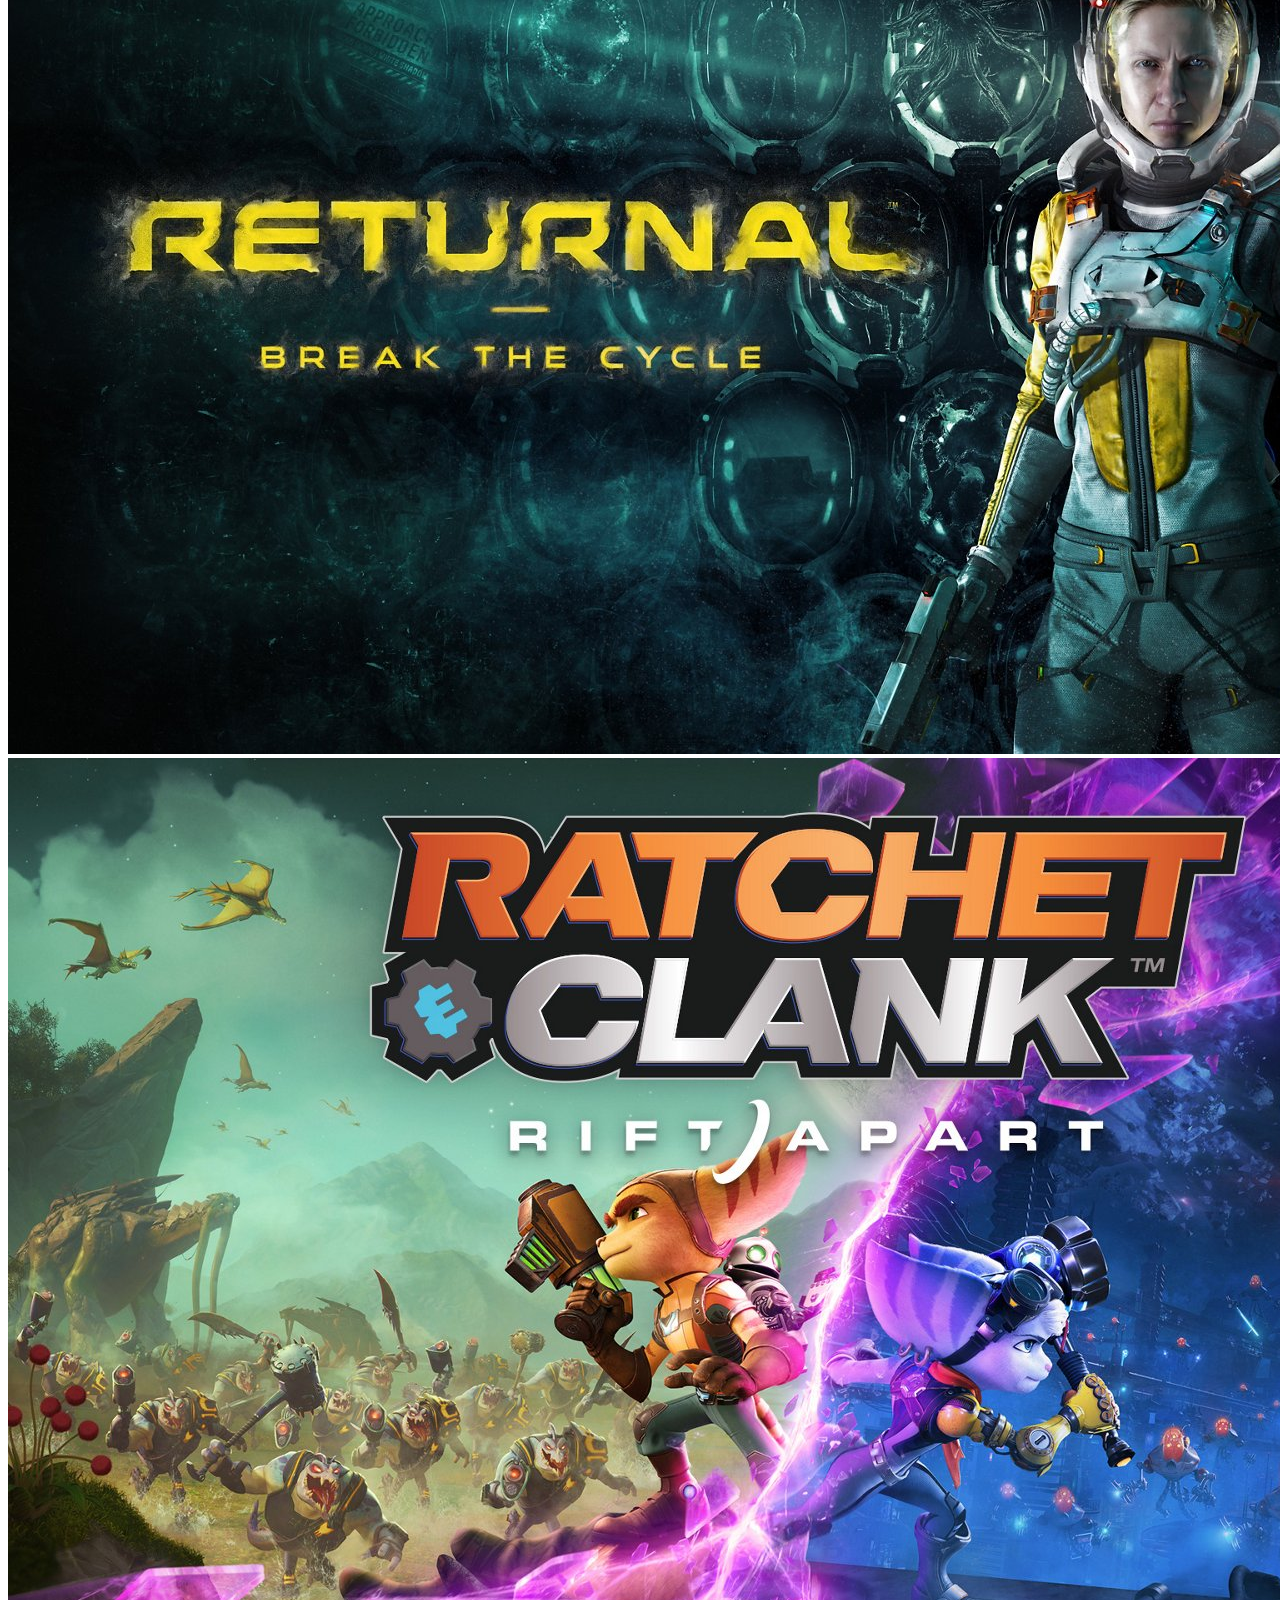
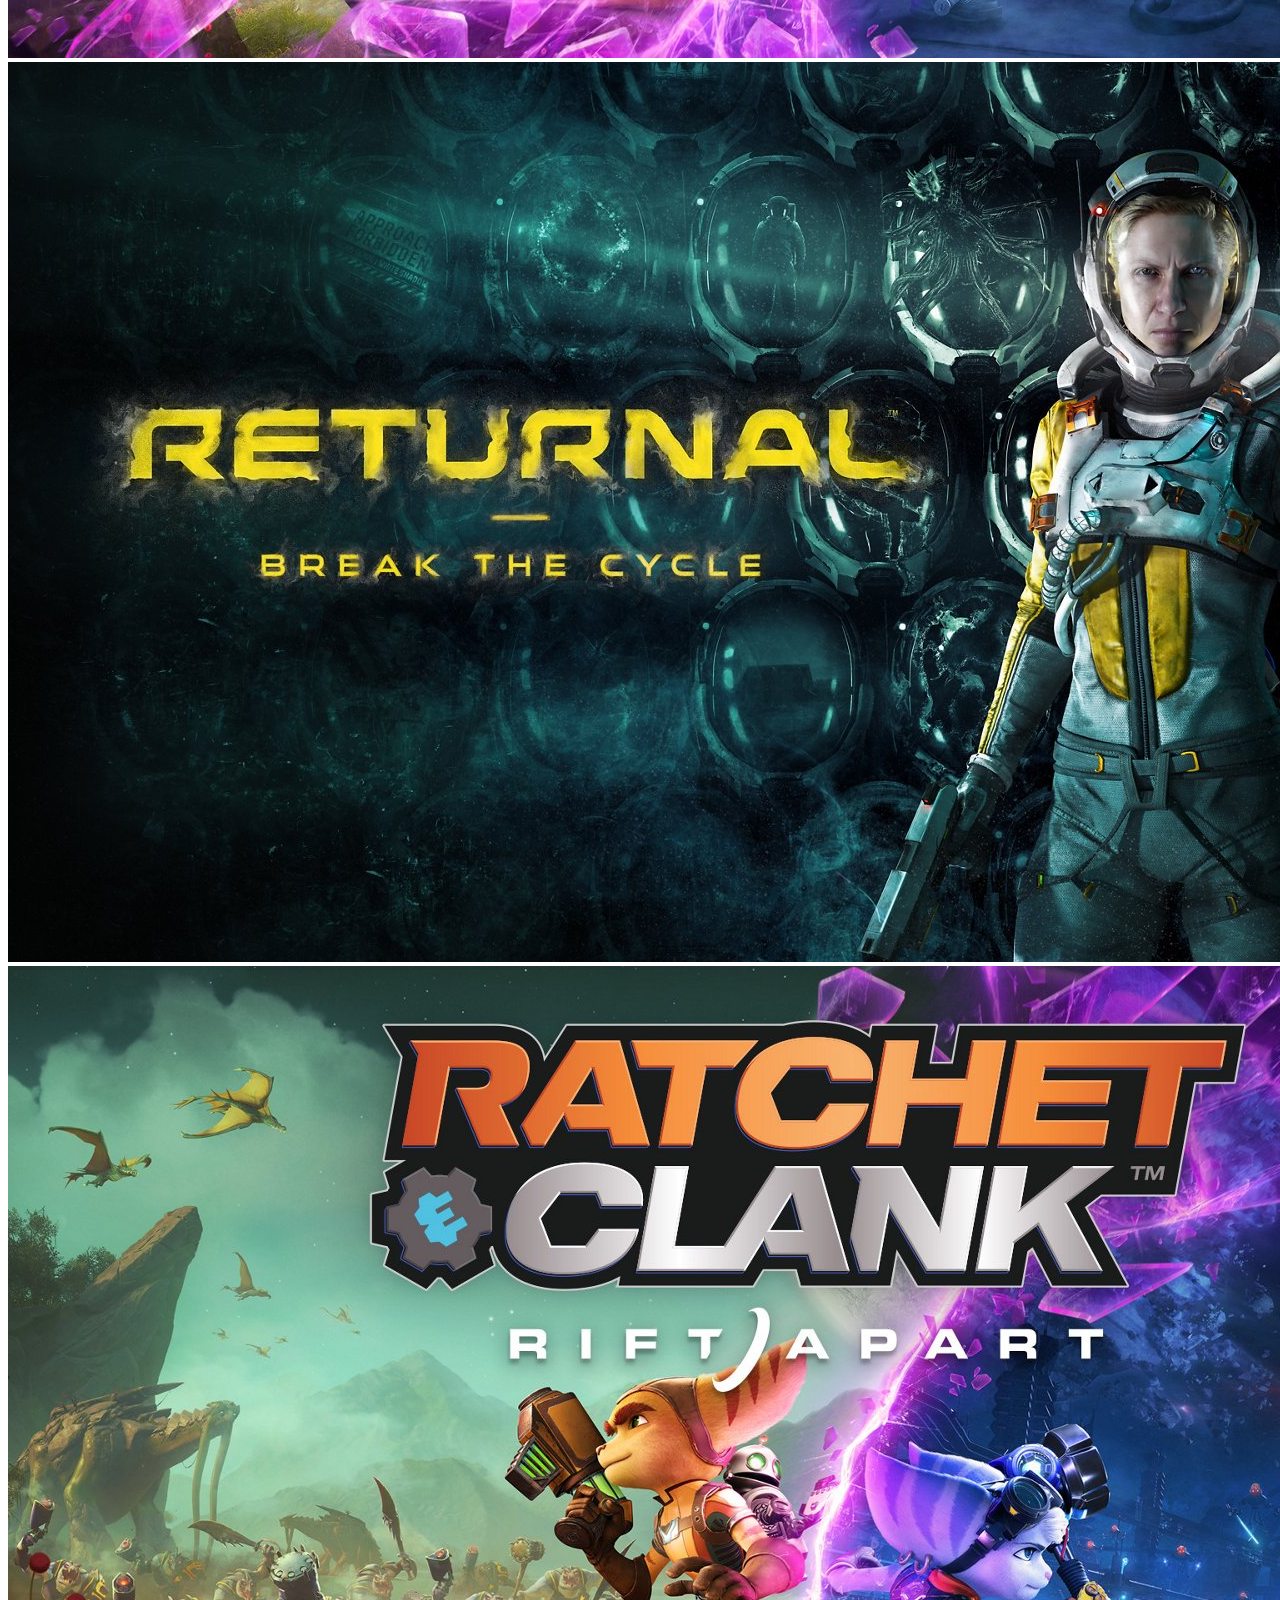
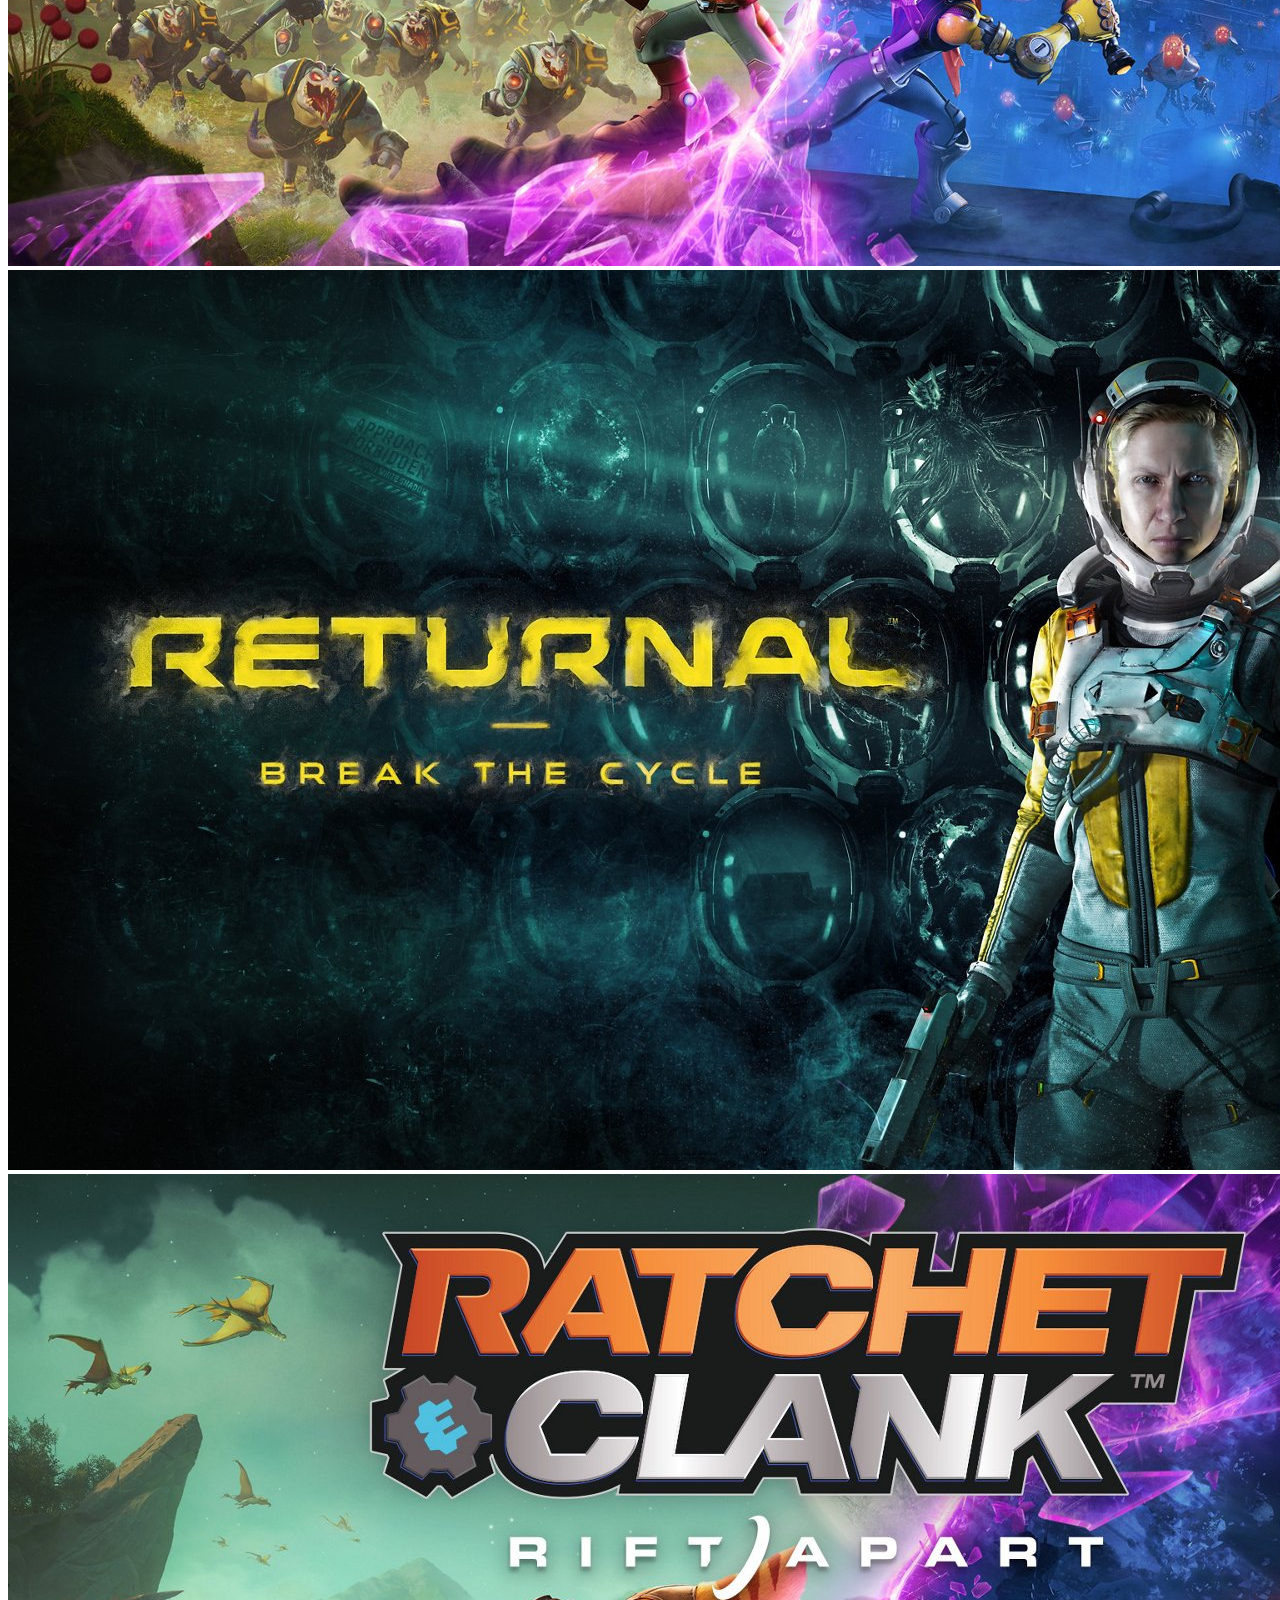
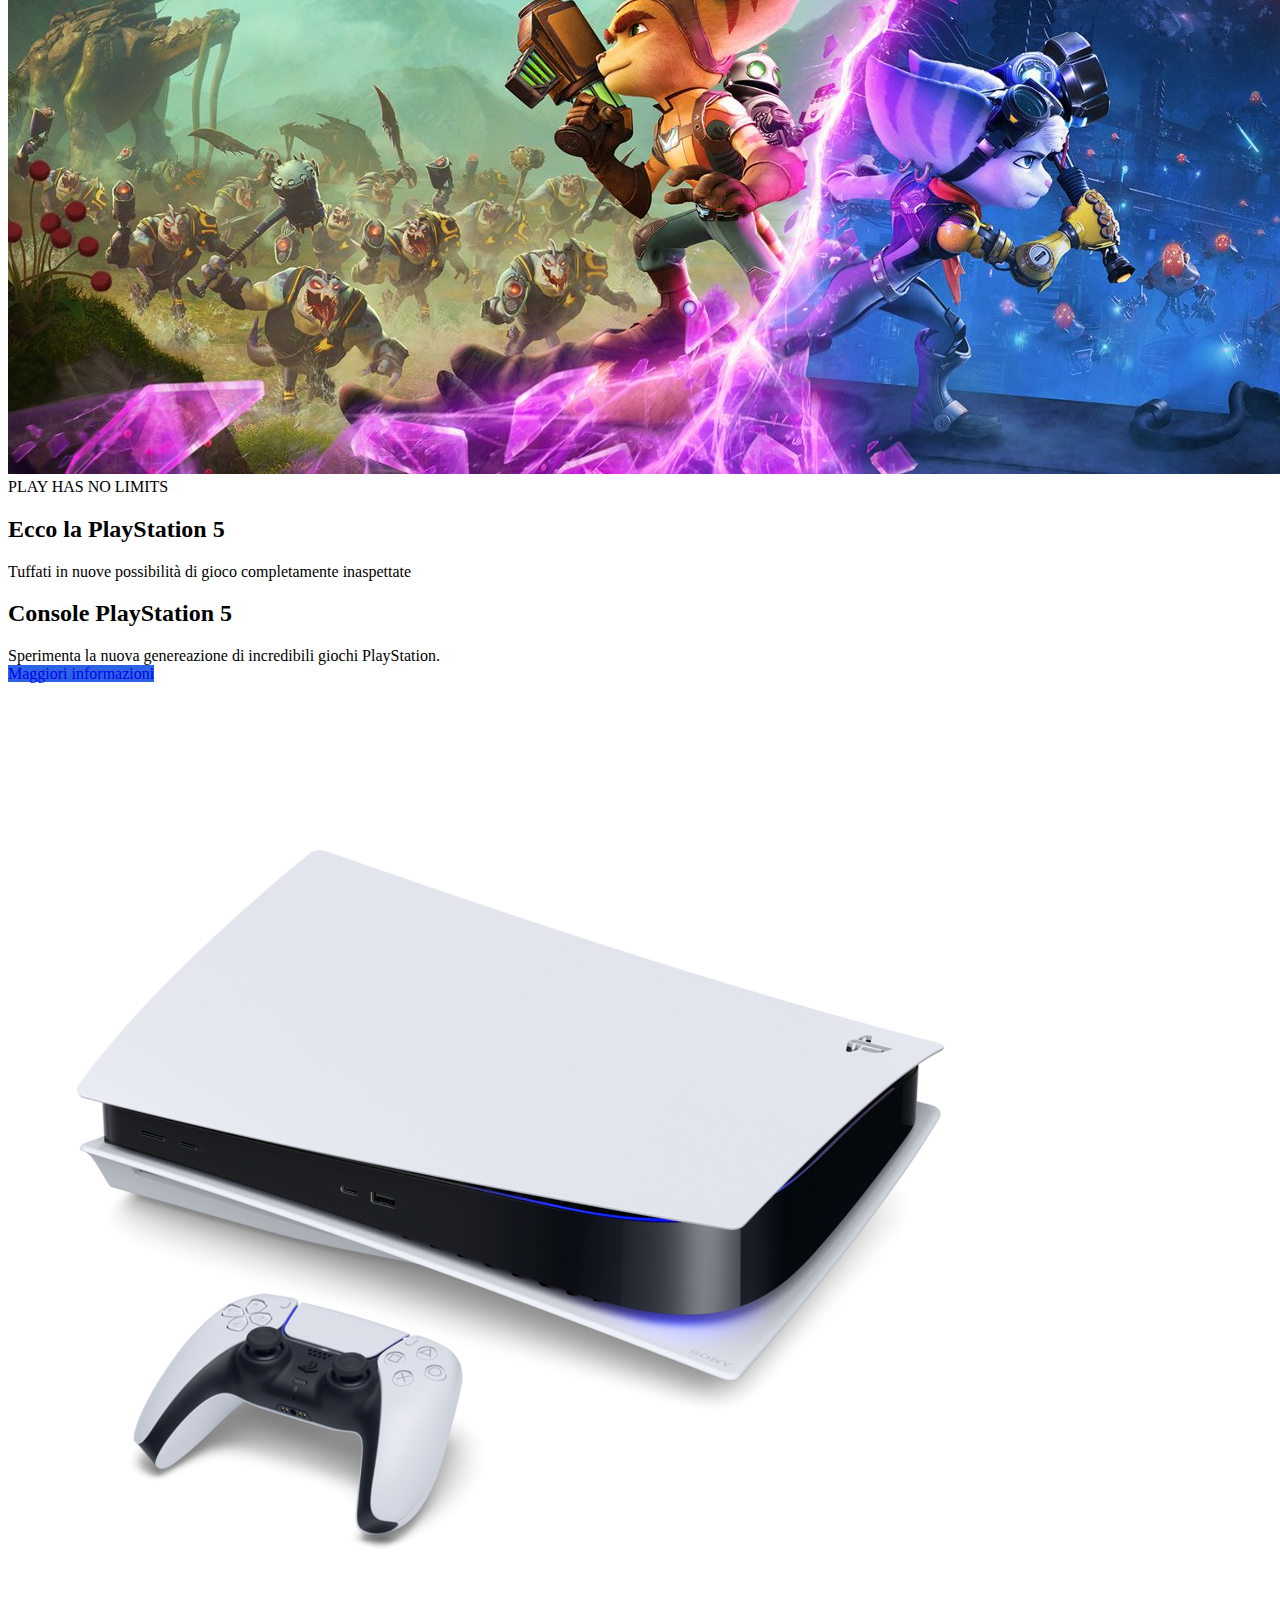
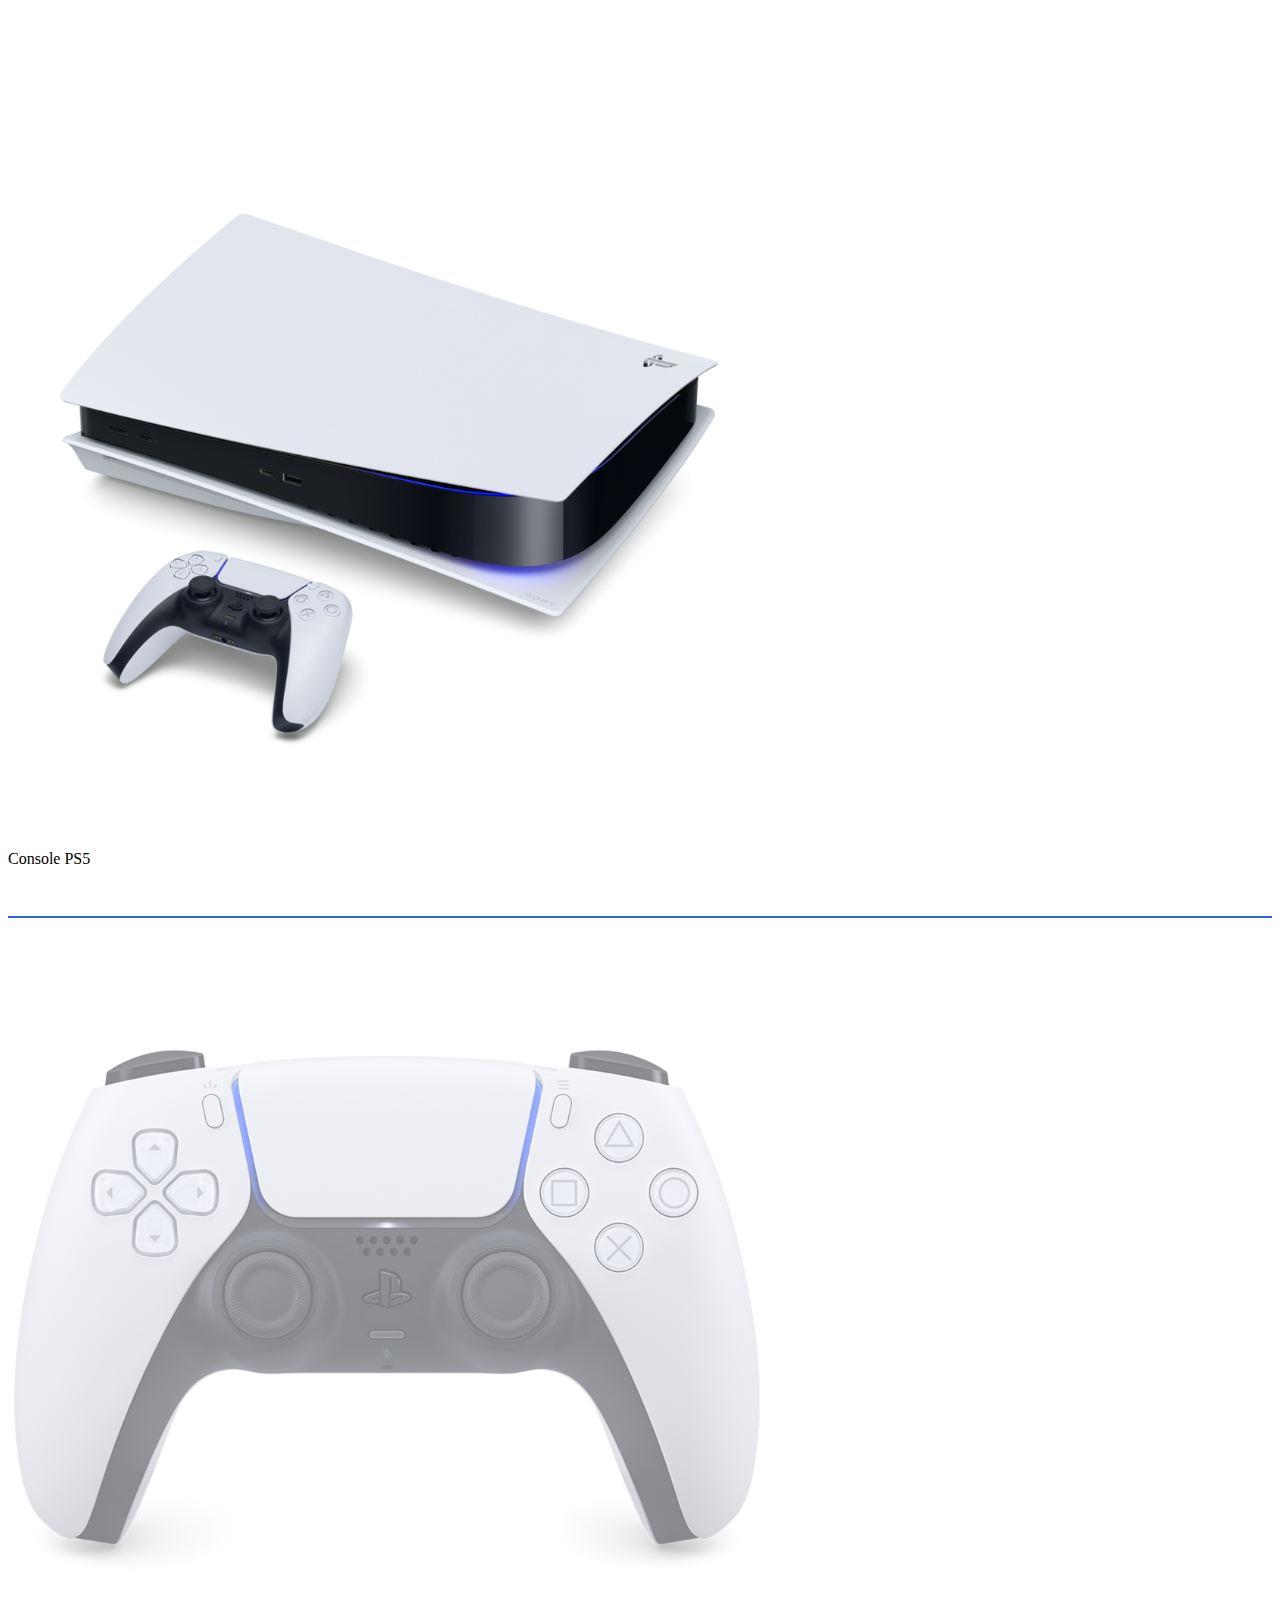
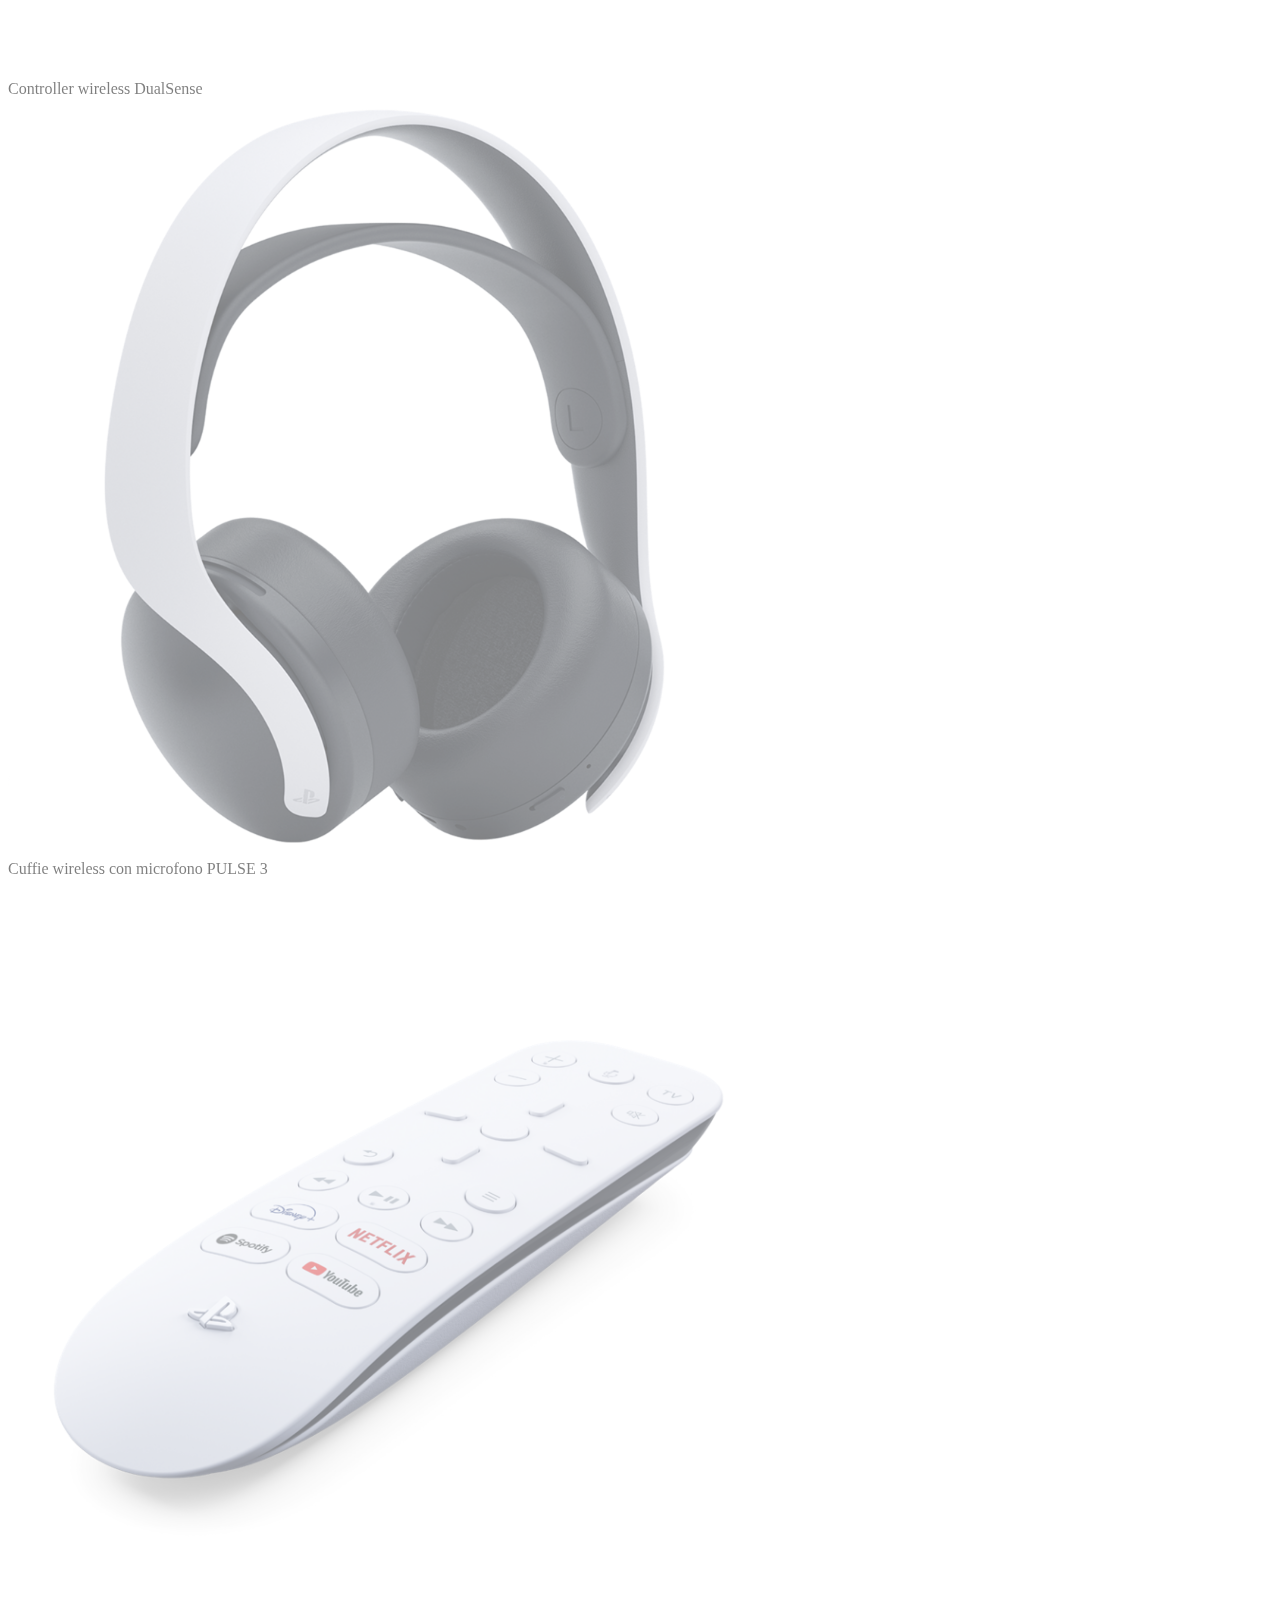
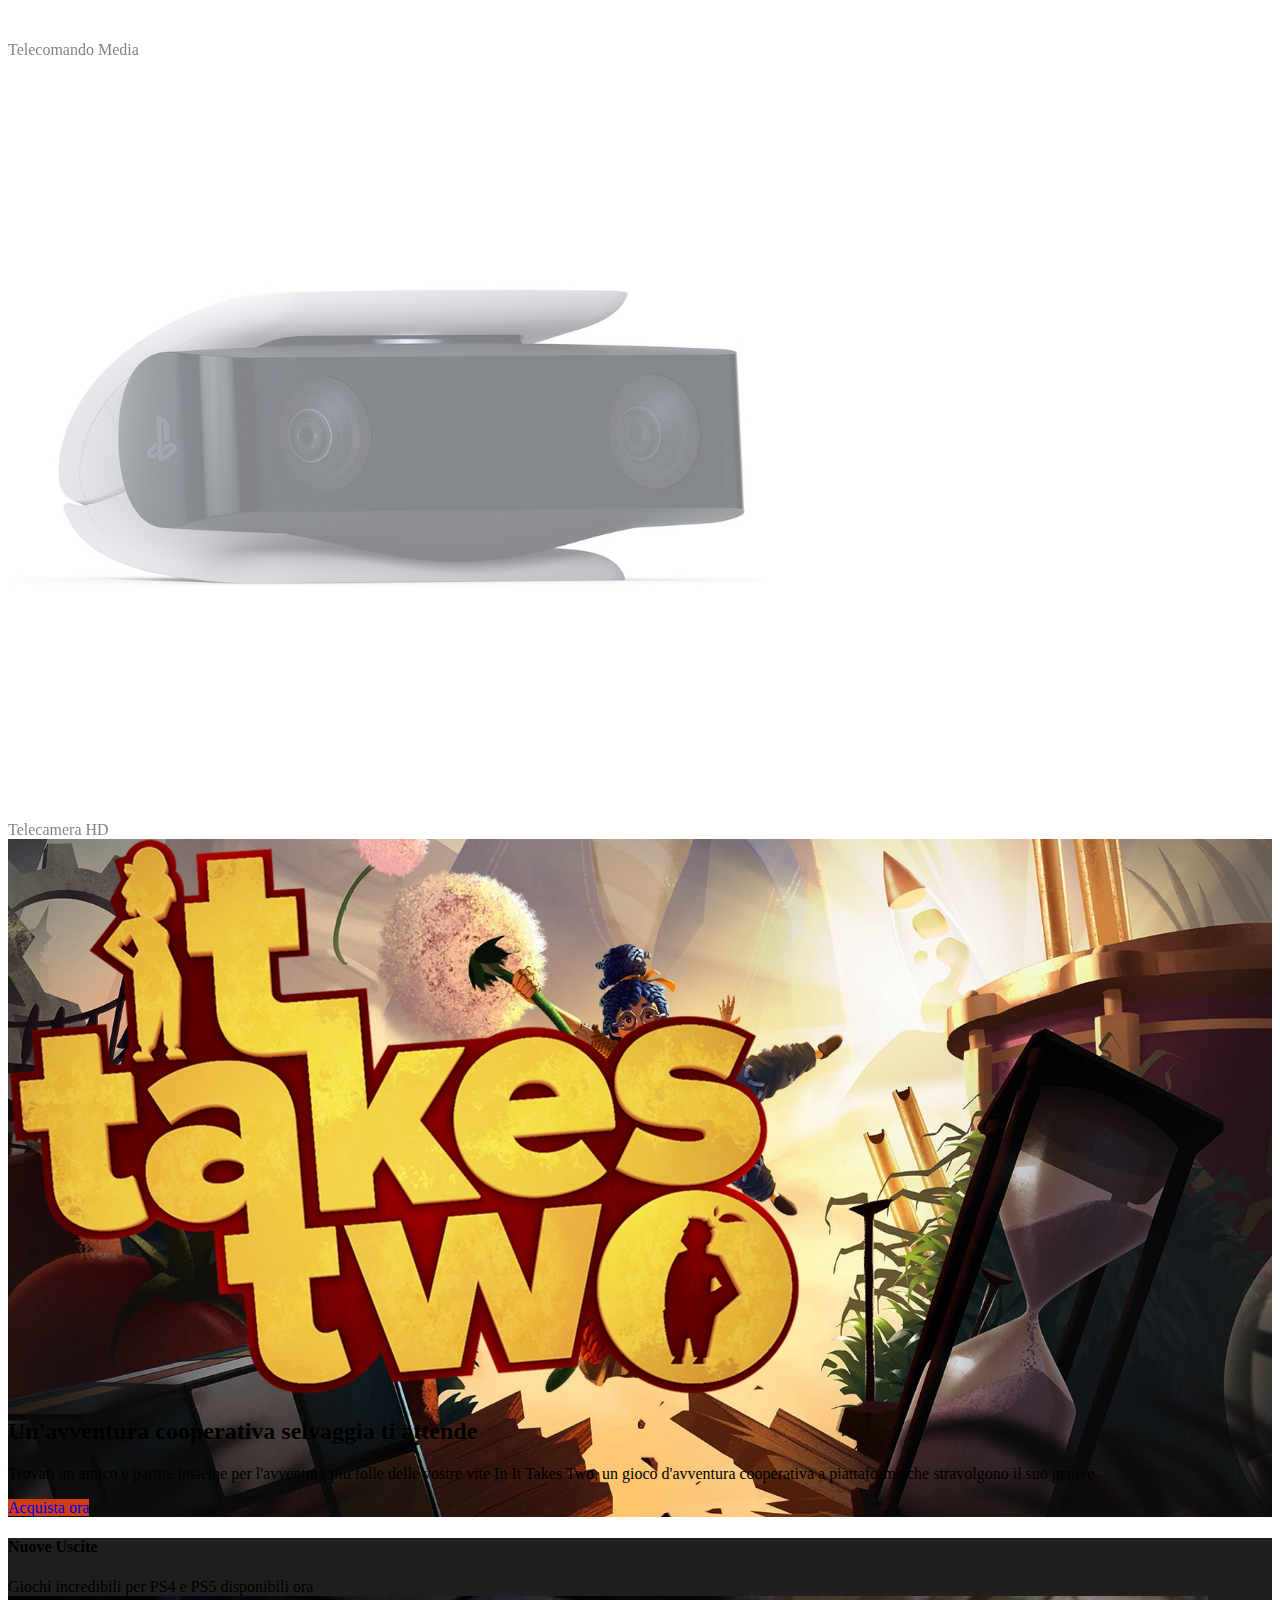
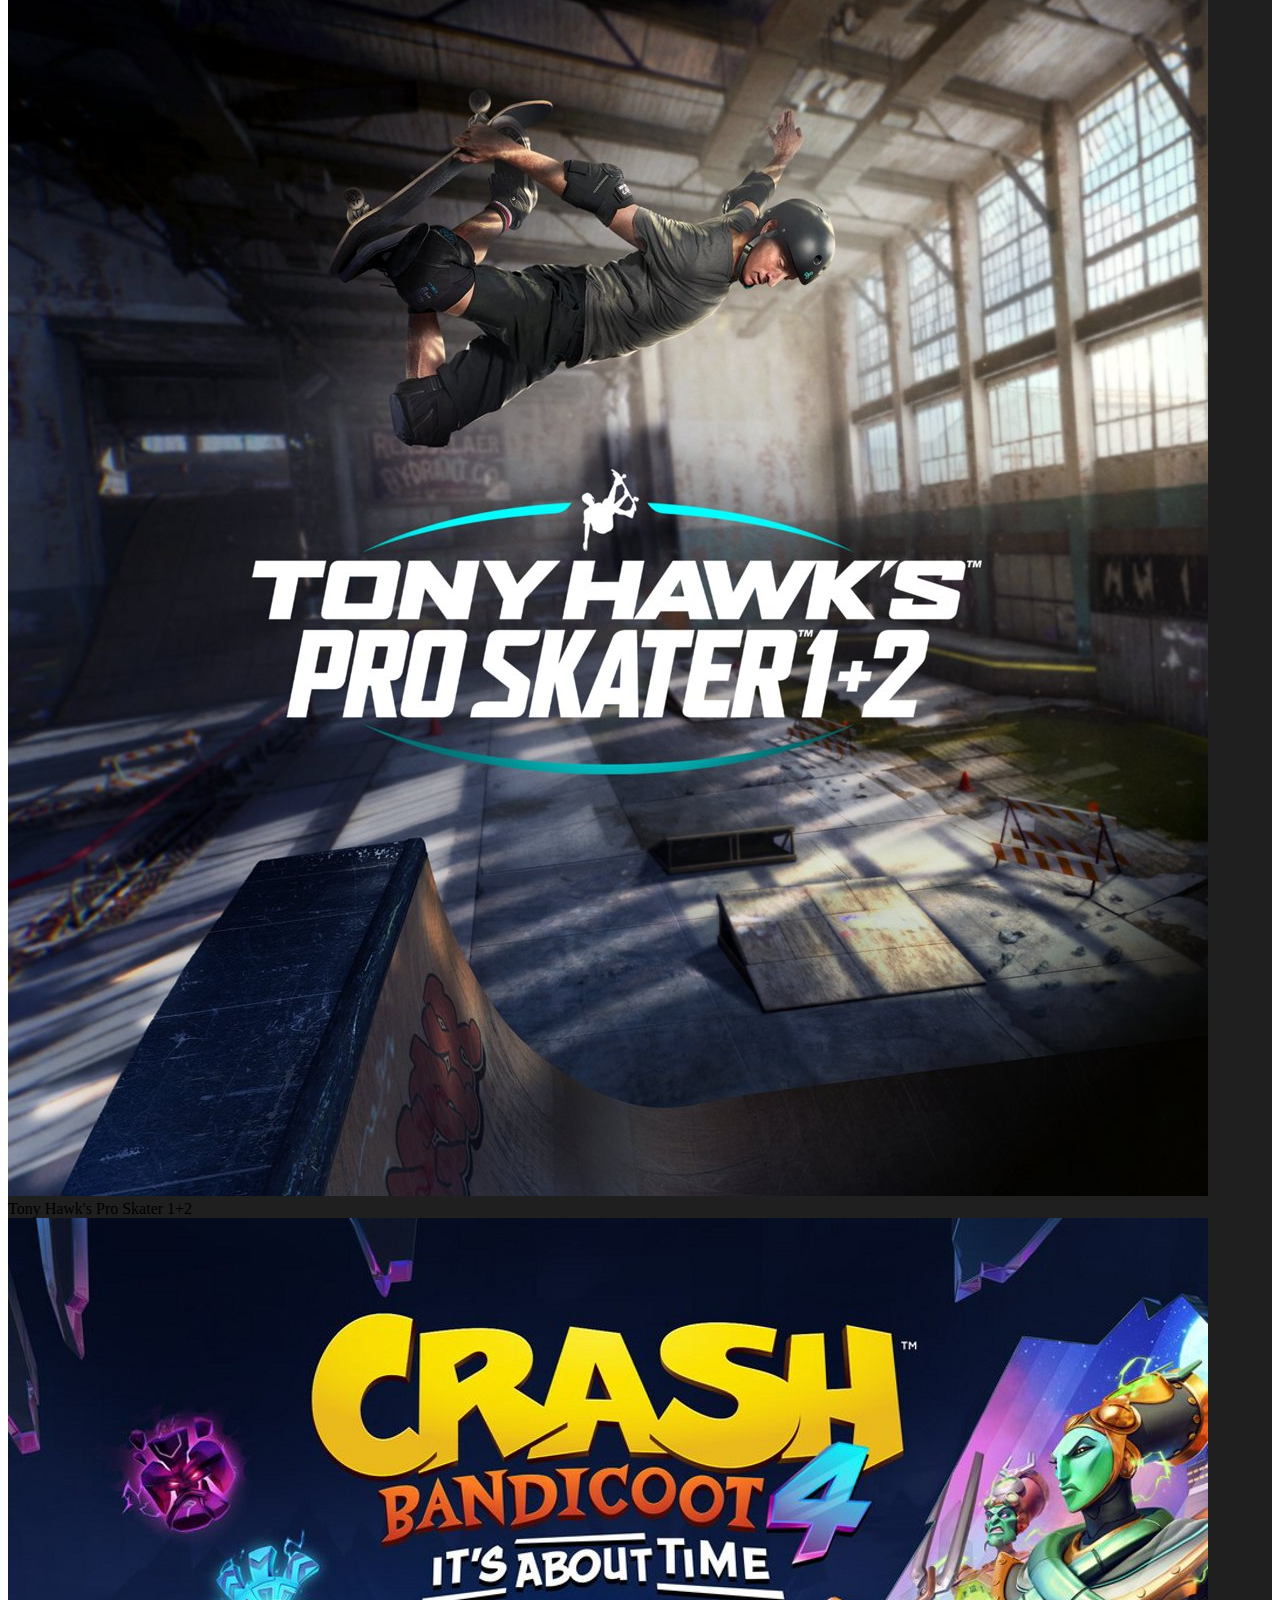
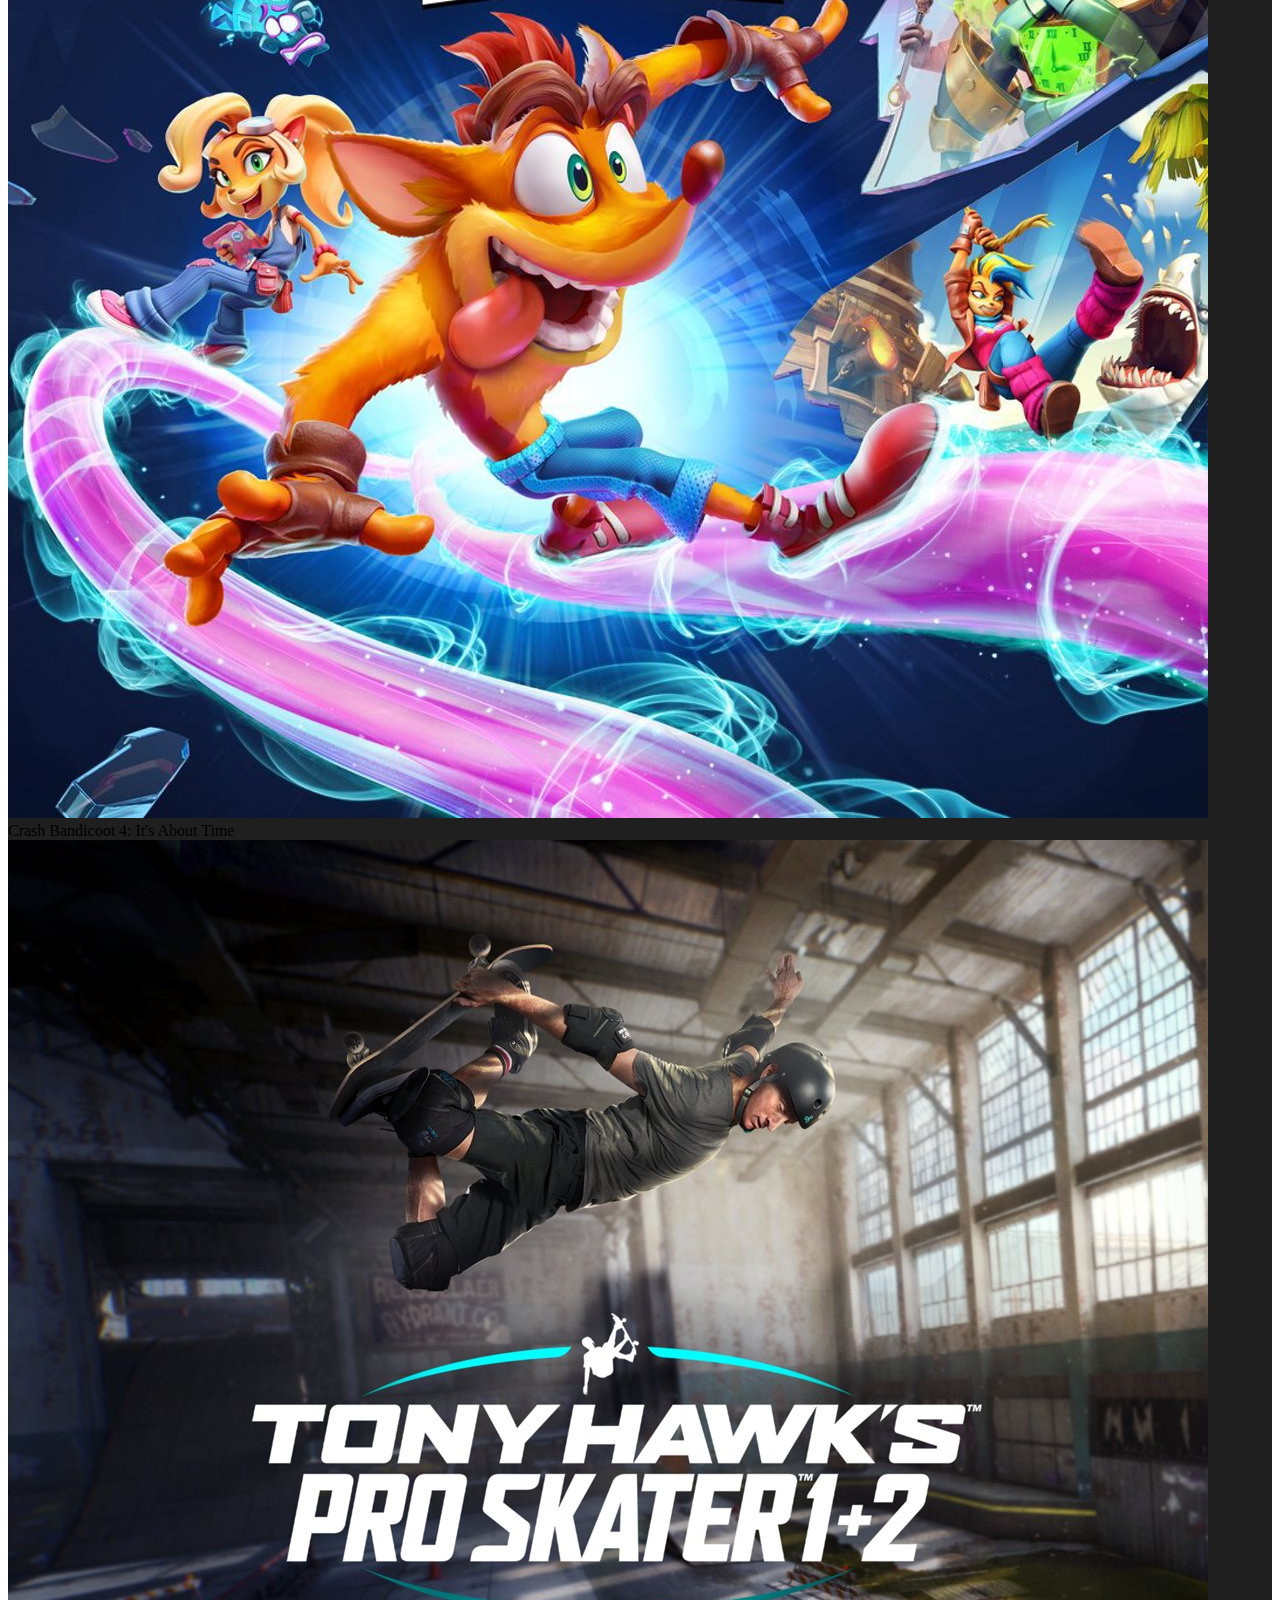
<file: bonus/index.html>
<!doctype html>
<html lang="en">

<head>
    <meta charset="utf-8">
    <meta name="viewport" content="width=device-width, initial-scale=1">
    <title>Playstation</title>
    <link rel="stylesheet" href="https://cdnjs.cloudflare.com/ajax/libs/font-awesome/6.2.0/css/all.min.css"
        integrity="sha512-xh6O/CkQoPOWDdYTDqeRdPCVd1SpvCA9XXcUnZS2FmJNp1coAFzvtCN9BmamE+4aHK8yyUHUSCcJHgXloTyT2A=="
        crossorigin="anonymous" referrerpolicy="no-referrer">
    <link href="https://cdn.jsdelivr.net/npm/bootstrap@5.2.1/dist/css/bootstrap.min.css" rel="stylesheet"
        integrity="sha384-iYQeCzEYFbKjA/T2uDLTpkwGzCiq6soy8tYaI1GyVh/UjpbCx/TYkiZhlZB6+fzT" crossorigin="anonymous">
    <link rel="stylesheet" href="./assets/css/style.css">
</head>

<body class="debug">

    <header id="site_header">
        <nav>
            <!-- Navbar-->
            <div class="top_nav d-flex justify-content-end p-2">
                <img class="sony_top" src="./assets/img/sony_logo.svg" alt="">
            </div>
            <nav class="navbar navbar-expand-lg bg-light">
                <div class="container-fluid">
                    <img src="./assets/img/play_logo.svg" alt="">
                    <button class="navbar-toggler" type="button" data-bs-toggle="collapse"
                        data-bs-target="#navbarSupportedContent" aria-controls="navbarSupportedContent"
                        aria-expanded="false" aria-label="Toggle navigation">
                        <span class="navbar-toggler-icon"></span>
                    </button>
                    <div class="collapse navbar-collapse" id="navbarSupportedContent">
                        <ul class="navbar-nav me-auto mb-2 mb-lg-0">
                            <li class="nav-item dropdown p-2">
                                <a class="nav-link dropdown-toggle text-dark" href="#" role="button"
                                    data-bs-toggle="dropdown" aria-expanded="false">
                                    Giochi
                                </a>
                                <ul class="dropdown-menu">
                                    <li><a class="dropdown-item" href="#">Action</a></li>
                                    <li><a class="dropdown-item" href="#">Another action</a></li>
                                    <li>
                                        <hr class="dropdown-divider">
                                    </li>
                                    <li><a class="dropdown-item" href="#">Something else here</a></li>
                                </ul>
                            </li>
                            <li class="nav-item dropdown p-2">
                                <a class="nav-link dropdown-toggle text-dark" href="#" role="button"
                                    data-bs-toggle="dropdown" aria-expanded="false">
                                    Hardware
                                </a>
                                <ul class="dropdown-menu">
                                    <li><a class="dropdown-item" href="#">Action</a></li>
                                    <li><a class="dropdown-item" href="#">Another action</a></li>
                                    <li>
                                        <hr class="dropdown-divider">
                                    </li>
                                    <li><a class="dropdown-item" href="#">Something else here</a></li>
                                </ul>
                            </li>
                            <li class="nav-item dropdown p-2">
                                <a class="nav-link dropdown-toggle text-dark" href="#" role="button"
                                    data-bs-toggle="dropdown" aria-expanded="false">
                                    Servizi
                                </a>
                                <ul class="dropdown-menu">
                                    <li><a class="dropdown-item" href="#">Action</a></li>
                                    <li><a class="dropdown-item" href="#">Another action</a></li>
                                    <li>
                                        <hr class="dropdown-divider">
                                    </li>
                                    <li><a class="dropdown-item" href="#">Something else here</a></li>
                                </ul>
                            </li>
                            <li class="nav-item dropdown p-2">
                                <a class="nav-link dropdown-toggle text-dark" href="#" role="button"
                                    data-bs-toggle="dropdown" aria-expanded="false">
                                    Novità
                                </a>
                                <ul class="dropdown-menu">
                                    <li><a class="dropdown-item" href="#">Action</a></li>
                                    <li><a class="dropdown-item" href="#">Another action</a></li>
                                    <li>
                                        <hr class="dropdown-divider">
                                    </li>
                                    <li><a class="dropdown-item" href="#">Something else here</a></li>
                                </ul>
                            </li>
                            <li class="nav-item dropdown p-2">
                                <a class="nav-link dropdown-toggle text-dark" href="#" role="button"
                                    data-bs-toggle="dropdown" aria-expanded="false">
                                    Fai acquisti
                                </a>
                                <ul class="dropdown-menu">
                                    <li><a class="dropdown-item" href="#">Action</a></li>
                                    <li><a class="dropdown-item" href="#">Another action</a></li>
                                    <li>
                                        <hr class="dropdown-divider">
                                    </li>
                                    <li><a class="dropdown-item" href="#">Something else here</a></li>
                                </ul>
                            </li>
                            <li class="nav-item dropdown p-2">
                                <a class="nav-link dropdown-toggle text-dark" href="#" role="button"
                                    data-bs-toggle="dropdown" aria-expanded="false">
                                    Supporto
                                </a>
                                <ul class="dropdown-menu">
                                    <li><a class="dropdown-item" href="#">Action</a></li>
                                    <li><a class="dropdown-item" href="#">Another action</a></li>
                                    <li>
                                        <hr class="dropdown-divider">
                                    </li>
                                    <li><a class="dropdown-item" href="#">Something else here</a></li>
                                </ul>
                            </li>
                        </ul>
                        <div>
                            <ul class="navbar-nav me-auto mb-2 mb-lg-0">
                                <li class="nav-item dropdown">
                                    <a class="nav-link dropdown-toggle text-dark p-3" href="#" role="button"
                                        data-bs-toggle="dropdown" aria-expanded="false">
                                        My Playstation
                                    </a>
                                    <ul class="dropdown-menu">
                                        <li><a class="dropdown-item" href="#">Action</a></li>
                                        <li><a class="dropdown-item" href="#">Another action</a></li>
                                        <li>
                                            <hr class="dropdown-divider">
                                        </li>
                                        <li><a class="dropdown-item" href="#">Something else here</a></li>
                                    </ul>
                                </li>
                            </ul>
                        </div>
                        <a class="nav_button text-light p-2 rounded-pill px-4" href="#">Accedi</a>
                        <span class="p-3 fs-4"><i class="fa-solid fa-magnifying-glass"></i></span>
                    </div>
                </div>
            </nav>
        </nav>
    </header>


    <!-- /#site_header -->
    <main id="site_main">
        <section class="jumbotron padd_top">
            <div id="carouselExampleControls" class="carousel slide" data-bs-ride="carousel">
                <div class="carousel-inner">
                    <div class="carousel-item active bg_returnal">
                            <div class="container margin_top">
                                <div class="row row-cols-12 row-cols-xxl-4">
                                    <div class="col text-light ">
                                        <h5 class="card-title pb-3">Rompi il cerchio</h5>
                                        <p class="card-text">Rialzati dopo ogni sconfitta e affrona una nuova sfida con ogni
                                            rinascitra in questo esplosivo thriller fantascentifico, disponibile in esclusiva su
                                            PS5.</p>
                                            <a class="nav_button text-light p-2 rounded-pill px-4" href="#">Acquista ora</a>
                                    </div>
                                </div>
                            </div>
                    </div>
                    <div class="carousel-item bg_ratchet">
                        <div class="container margin_top">
                            <div class="row row-cols-12 row-cols-xxl-4">
                                <div class="col text-light">
                                    <h5 class="card-title pb-3">Rompi il cerchio</h5>
                                    <p class="card-text">Rialzati dopo ogni sconfitta e affrona una nuova sfida con ogni
                                        rinascitra in questo esplosivo thriller fantascentifico, disponibile in esclusiva su
                                        PS5.</p>
                                        <a class="nav_button text-light p-2 rounded-pill px-4" href="#">Acquista ora</a>
                                </div>
                            </div>
                        </div>
                    </div>
                </div>
                <button class="carousel-control-prev" type="button" data-bs-target="#carouselExampleControls"
                    data-bs-slide="prev">
                    <span class="carousel-control-prev-icon" aria-hidden="true"></span>
                    <span class="visually-hidden">Previous</span>
                </button>
                <button class="carousel-control-next" type="button" data-bs-target="#carouselExampleControls"
                    data-bs-slide="next">
                    <span class="carousel-control-next-icon" aria-hidden="true"></span>
                    <span class="visually-hidden">Next</span>
                </button>
            </div>
        </section>

        <div class="container pt-5">
            <div class="row">
                <!-- Games-->
                <div class="col">
                    <div class="card ">
                        <img class="img-fluid rounded" src="./assets/img/returnal-listing-thumb-01-ps5.jpg" alt="">
                    </div>
                </div>
                <div class="col">
                    <img class="img-fluid rounded" src="./assets/img/ratchet-and-clank-rift-apart-keyart.jpg" alt="">
                </div>
                <div class="col ">
                    <img class="img-fluid rounded" src="./assets/img/returnal-listing-thumb-01-ps5.jpg" alt="">
                </div>
                <div class="col">
                    <img class="img-fluid rounded" src="./assets/img/ratchet-and-clank-rift-apart-keyart.jpg" alt="">
                </div>
                <div class="col ">
                    <img class="img-fluid rounded" src="./assets/img/returnal-listing-thumb-01-ps5.jpg" alt="">
                </div>
                <div class="col">
                    <img class="img-fluid rounded" src="./assets/img/ratchet-and-clank-rift-apart-keyart.jpg" alt="">
                </div>
            </div>
        </div>
        <section class="pt-5 playstation">
            <!-- Playstation 5-->
            <div class="container">
                <div class="row">
                    <div class="col-12">
                        <div class="no_limits text-center">
                            <div class="text-info fw-semibold">PLAY HAS NO LIMITS</div>
                            <h2>Ecco la PlayStation 5</h2>
                            <div class="fw-semibold">Tuffati in nuove possibilità di gioco completamente inaspettate
                            </div>
                        </div>
                    </div>
                    <div class="col pt-5 d-flex align-items-center ">
                        <div class="console">
                            <h2 class="fs-1">Console PlayStation 5</h2>
                            <div class="fw-semibold mt-3 fs-5">Sperimenta la nuova genereazione di incredibili giochi
                                PlayStation.</div>
                                <div class="pt-5">
                                    <a class="info_button text-light p-2 rounded-pill px-4" href="#">Maggiori informazioni</a>
                                </div>
                        </div>
                    </div>
                    <div class="col pt-5">
                        <div class="imgconsole">
                            <img class="img-fluid " src="./assets/img/playstation-5-thumb.png" alt="">
                        </div>
                    </div>
                </div>
                <div class="row mt-5 row-cols-3 row-cols-md-5">
                    <div class="col mb-3">
                        <div class="product text-center ps_5">
                            <img class="img-fluid test" src="./assets/img/playstation-5-thumb.png" alt="">
                            <div class="description fw-semibold">
                                Console PS5
                            </div>
                        </div>
                    </div>
                    <div class="col mb-3">
                        <div class="product text-center accessori">
                            <img class="img-fluid test" src="./assets/img/joypad-thumb.png" alt="">
                            <div class="description fw-semibold">
                                Controller wireless DualSense
                            </div>
                        </div>
                    </div>
                    <div class="col mb-3">
                        <div class="product text-center accessori">
                            <img class="img-fluid test" src="./assets/img/headset-thumb.png" alt="">
                            <div class="description fw-semibold">
                                Cuffie wireless con microfono PULSE 3
                            </div>
                        </div>
                    </div>
                    <div class="col mb-3">
                        <div class="product text-center accessori">
                            <img class="img-fluid test" src="./assets/img/remote-thumb.png" alt="">
                            <div class="description fw-semibold">
                                Telecomando Media
                            </div>
                        </div>
                    </div>
                    <div class="col mb-3">
                        <div class="product text-center accessori">
                            <img class="img-fluid test" src="./assets/img/camera-thumb.jpg" alt="">
                            <div class="description fw-semibold">
                                Telecamera HD
                            </div>
                        </div>
                    </div>
                </div>
            </div>
        </section>

        <section class="bg_game">
            <!--It takes two-->
            <div class="container-fluid p-5">
                <div class="row">
                    <div class="col-5 col-xxl-3">
                        <img class="img-fluid" src="./assets/img/it-takes-two-logo.png" alt="">
                    </div>
                </div>
                <div class="row">
                    <div class="col-12 col-xxl-4 text-light">
                        <h2 class="card-title mb-3 mt-5">Un'avventura cooperativa selvaggia ti attende</h2>
                        <p class="card-text mb-4 ">Trovati un amico e partite insieme per l'avventura più folle
                            delle vostre vite In It Takes Two, un gioco d'avventura cooperativa a piattaforme
                            che stravolgono il suo genere</p>
                            <a class="buy_button text-light p-2 rounded-pill px-4" href="#">Acquista ora</a>
                    </div>
                </div>

            </div>
        </section>
        <section class="new_games">
            <!-- new games-->
            <div class="container-fluid p-5 text-light">
                <div class="row">
                    <div class="col-12 mb-3">
                        <h4>Nuove Uscite</h4>
                        <div>Giochi incredibili per PS4 e PS5 disponibili ora</div>
                    </div>
                </div>
                <div class="row row-cols-2 row-cols-sm-3 row-cols-xxl-6">
                    <div class="col pb-5">
                        <div class="game">
                            <img class="img-fluid" src="./assets/img/tony-hawks-pro-skater-1-2-store-art.jpg" alt="">
                            <div class="pt-3">Tony Hawk's Pro Skater 1+2</div>
                        </div>
                    </div>
                    <div class="col pb-5">
                        <div class="game">
                            <img class="img-fluid" src="./assets/img/crash-bandicoot-4-its-about-time-store-art.jpg"
                                alt="">
                            <div class="pt-3">Crash Bandicoot 4: It's About Time</div>
                        </div>
                    </div>
                    <div class="col pb-5">
                        <div class="game">
                            <img class="img-fluid" src="./assets/img/tony-hawks-pro-skater-1-2-store-art.jpg" alt="">
                            <div class="pt-3">Tony Hawk's Pro Skater 1+2</div>
                        </div>
                    </div>
                    <div class="col pb-5">
                        <div class="game">
                            <img class="img-fluid" src="./assets/img/crash-bandicoot-4-its-about-time-store-art.jpg"
                                alt="">
                            <div class="pt-3">Crash Bandicoot 4: It's About Time</div>
                        </div>
                    </div>
                    <div class="col pb-5">
                        <div class="game">
                            <img class="img-fluid" src="./assets/img/tony-hawks-pro-skater-1-2-store-art.jpg" alt="">
                            <div class="pt-3">Tony Hawk's Pro Skater 1+2</div>
                        </div>
                    </div>
                    <div class="col pb-5">
                        <div class="game">
                            <img class="img-fluid" src="./assets/img/crash-bandicoot-4-its-about-time-store-art.jpg"
                                alt="">
                            <div class="pt-3">Crash Bandicoot 4: It's About Time</div>
                        </div>
                    </div>
                    <div class="col pb-5">
                        <div class="game">
                            <img class="img-fluid" src="./assets/img/tony-hawks-pro-skater-1-2-store-art.jpg" alt="">
                            <div class="pt-3">Tony Hawk's Pro Skater 1+2</div>
                        </div>
                    </div>
                    <div class="col pb-5">
                        <div class="game">
                            <img class="img-fluid" src="./assets/img/crash-bandicoot-4-its-about-time-store-art.jpg"
                                alt="">
                            <div class="pt-3">Crash Bandicoot 4: It's About Time</div>
                        </div>
                    </div>
                    <div class="col pb-5">
                        <div class="game">
                            <img class="img-fluid" src="./assets/img/tony-hawks-pro-skater-1-2-store-art.jpg" alt="">
                            <div class="pt-3">Tony Hawk's Pro Skater 1+2</div>
                        </div>
                    </div>
                    <div class="col pb-5">
                        <div class="game">
                            <img class="img-fluid" src="./assets/img/crash-bandicoot-4-its-about-time-store-art.jpg"
                                alt="">
                            <div class="pt-3">Crash Bandicoot 4: It's About Time</div>
                        </div>
                    </div>
                    <div class="col pb-5">
                        <div class="game">
                            <img class="img-fluid" src="./assets/img/tony-hawks-pro-skater-1-2-store-art.jpg" alt="">
                            <div class="pt-3">Tony Hawk's Pro Skater 1+2</div>
                        </div>
                    </div>
                    <div class="col pb-5">
                        <div class="game">
                            <img class="img-fluid" src="./assets/img/crash-bandicoot-4-its-about-time-store-art.jpg"
                                alt="">
                            <div class="pt-3">Crash Bandicoot 4: It's About Time</div>
                        </div>
                    </div>
                </div>
            </div>
        </section>

        <section class=" explore_playstation">
            <!-- explore playstation world-->
            <div class="container p-5">
                <div class="row">
                    <div class="col-12 text-center">
                        <div class="no_limits">
                            <h2>Esplora PlayStation 4</h2>
                            <div>Giochi incredibili e intrattenimento senza fine.</div>
                            <div>Non c'è mai stato un momento migliore per giocare sulla tua PS4.</div>
                        </div>
                    </div>
                </div>
                <div class="row  pt-5 row-cols-1 row-cols-md-3">
                    <div class="col">
                        <div class="product">
                            <img class="img-fluid" src="./assets/img/ps4-slim-homepage-image-block.jpg" alt="">
                            <h2 class="fs-1">PlayStation 4</h2>
                            <div class="fs-5 fw-semibold pb-3">Giochi incredibili live su PS4, con 1 TB di spazio di
                                archiviazione.</div>
                                <a class="info_button text-light p-2 rounded-pill px-4" href="#">Scopri di più</a>
                        </div>
                    </div>
                    <div class="col">
                        <div class="product">
                            <img class="img-fluid" src="./assets/img/double11-202010-tw-psvr.jpg" alt="">
                            <h2 class="fs-1">PlayStation VR</h2>
                            <div class="fs-5 fw-semibold pb-3">Oltre 500 titoli ed esperienze di gioco. Scoprili tutti.
                            </div>
                            <a class="info_button text-light p-2 rounded-pill px-4" href="#">Scopri di più</a>
                        </div>
                    </div>
                    <div class="col">
                        <div class="product">
                            <img class="img-fluid" src="./assets/img/dualshock-4-listing-thumb.jpg" alt="">
                            <h2 class="fs-1">Accessori</h2>
                            <div class="fs-5 fw-semibold pb-3">Migliora la tua esperienza PS4 con una gamma di accessori
                                ufficiali.</div>
                                <a class="info_button text-light p-2 rounded-pill px-4" href="#">Scopri di più </a>
                        </div>
                    </div>
                </div>
            </div>
        </section>

        <section class="plus">
            <!--Playstation Plus-->
            <div class="container">
                <div class="row row-cols-1 row-cols-md-2 align-items-center">
                    <div class="col ">
                        <div class="plus_experience pt-5">
                            <img class="ps_plus" src="./assets/img/ps-plus-logo.png" alt="">
                            <p class="fw-bolder fs-5 pt-4">
                                Migliora la tua esperienza PlayStation con l'accesso a multigiocatore online, giochi
                                mensili, sconti sculsivi e altro ancora.
                            </p>
                            <a class="plus_button fw-semibold p-2 rounded-pill px-4" href="#">Maggiori informazioni</a>
                        </div>
                    </div>
                    <div class="col d-none d-md-block ">
                        <img class="plus_img" src="./assets/img/ps-plus-april-monthly-games-featured-image-block.png" alt="">
                    </div>
                </div>
            </div>
        </section>

<section class=" explore_playstation">
    <!-- New discout playstation store-->
    <div class="container mb-5 pt-5">
        <div class="row ">
            <div class="col-12 text-center ">
                <div class="no_limits">
                    <h2 >Nuovi sconti su PlayStation Store</h2>
                    <div class="fw-semibold">Sconti pazzeschi, collezioni curante e saldi stagionali su PS5, PS4, e PS VR, tutti in unico posto.</div>
                </div>
            </div>
        </div>
        <div class="row  pt-5 row-cols-1 row-cols-md-3 ">
            <div class="col mb-5">
                <div class="product">
                    <img class="img-fluid" src="./assets/img/playstation-store-games-under-20-spotlight.jpg" alt="">
                </div>
            </div>
            <div class="col mb-5">
                <div class="product">
                    <img class="img-fluid" src="./assets/img/playstation-store-golden-week-sale-spotlight.jpg" alt="">
                </div>
            </div>
            <div class="col mb-5">
                <div class="product">
                    <img class="img-fluid" src="./assets/img/playstation-store-free-to-play-spotlight.png" alt="">
                </div>
            </div>
        </div>
    </div>
</section>
<section class="now">
    <!--Playstation now-->
    <div class="container">
        <div class="row row-cols-1 row-cols-md-2 align-items-center">
            <div class="col pb-5">
                <div class="plus_experience pt-5">
                    <img class="ps_plus" src="./assets/img/ps-now-logo-two-column.png" alt="">
                    <p class="fw-bolder fs-5 pt-4 text-light pb-3">
                        Ottieni l'accesso immediato a una vastissima raccolta di oltre 800 giochi per PS4, PS3 e PS2 su PS4 o PC Windows, con nuovi titoli aggiunti ogni mese.
                    </p>
                    <a class="plus_button text-dark fw-semibold p-2 rounded-pill px-4" href="#">Esplora playstation now</a>
                </div>
            </div>
            <div class="col d-none d-md-block ">
                <img class="plus_img" src="./assets/img/ps-now-april-featured-image-block.png" alt="">
            </div>
        </div>
    </div>
</section>

        <section class="social p-5">
            <!--Icons socialmedia-->
            <div class="container ">
                <div class="row">
                    <div class="col-12 pb-5 text-center">
                        <h2>Seguici sui social media</h2>
                    </div>
                </div>
                <div class="row row-cols-xl-6 justify-content-center">
                    <div class="col">
                        <div class="testimg">
                            <img class=" img-fluid social_icons" src="./assets/img/facebook.jpg" alt="">
                        </div>
                    </div>
                    <div class="col">
                        <div class="testimg">
                            <img class=" img-fluid social_icons" src="./assets/img/instagram.jpg" alt="">
                        </div>
                    </div>
                    <div class="col">
                        <div class="testimg">
                            <img class=" img-fluid social_icons" src="./assets/img/twitter.jpg" alt="">
                        </div>
                    </div>
                    <div class="col">
                        <div class="testimg">
                            <img class=" img-fluid social_icons" src="./assets/img/youtube.png" alt="">
                        </div>
                    </div>
                </div>
            </div>
        </section>
    </main>
    <!-- /#site_main -->
    <footer class="text-light" id="site_footer">
        <div class="container p-5">
            <div class="row">
                <div class="col-6">
                    <img class="logo" src="./assets/img/ps-footer.svg" alt="">
                    <div>country region italy</div>
                </div>
                <div class="col">
                    <div class="row">
                        <div class="col">
                            <ul>
                                <li>link footer n</li>
                                <li>link footer n</li>
                                <li>link footer n</li>
                                <li>link footer n</li>
                                <li>link footer n</li>
                            </ul>
                        </div>
                        <div class="col">
                            <ul>
                                <li>link footer n</li>
                                <li>link footer n</li>
                                <li>link footer n</li>
                                <li>link footer n</li>
                                <li>link footer n</li>
                                <li>link footer n</li>
                                <li>link footer n</li>
                            </ul>
                        </div>
                        <div class="col">
                            <ul>
                                <li>link footer n</li>
                                <li>link footer n</li>
                                <li>link footer n</li>
                            </ul>
                        </div>
                    </div>
                </div>
            </div>
            <div class="row">
                <div class="col-6">
                    <div><img class="footer_logo" src="./assets/img/sie-logo.svg" alt=""></div>
                    <p>Website 2021 Sony interactive Entertainment Europe Limited. Tuttti i contenuti, nomi dei giochi,
                        nomi commerciali e/o di abbigliamento, marchi registrati, grafica e immagini associati
                        sonomarchi registrati e/o materiale protetto da copyright dei rispettivi proprietari. tutti i
                        diritti riservati. Maggiori info</p>
                </div>
                <div class="col"></div>
            </div>
        </div>
    </footer>
    <!-- /#site_footer -->

    <!--Script bootstrap-->
    <script src="https://cdn.jsdelivr.net/npm/bootstrap@5.2.1/dist/js/bootstrap.bundle.min.js"
        integrity="sha384-u1OknCvxWvY5kfmNBILK2hRnQC3Pr17a+RTT6rIHI7NnikvbZlHgTPOOmMi466C8"
        crossorigin="anonymous"></script>
</body>

</html>
</file>
<file: assets/css/style.css>
:root {
    --top_nav: #000000;
    --nav_button: #363636;
    --button: #CD3D0F;
    --alt_button: #2D64E6;
    --plus_button: #D9DADC;
    --now_button: #F5F5F5;
    --dark_bg: #1F1F1F;
    --now_bg: #161C3B;
    --alt_bg: #BEBCBB;
    --footer_bg: #00439C;
}

nav{
    position: fixed;
    z-index: 400;
    left: 0;
    right: 0;
    box-shadow: 0 0 20px black;
}



.bg_game{
    background-image: url(../img/it-takes-two-hero-banner-desktop.jpg);
    background-position: center;
    background-size: cover;
}

.absolute_card {
    position: absolute;
    bottom: 40px;
    right: 50px;
    width: 18rem;
}

.absolute_card_left {
    position: absolute;
    bottom: 40px;
    left: 50px;
    width: 18rem;
}


.new_games {
    background-color: var(--dark_bg);
}

.plus {
    background-color: var(--alt_bg);
}

.now {
    background-color: var(--now_bg);
}

#site_footer {
    background-color: var(--footer_bg);
}



/* #region header */

.nav_button {
    background-color: var(--nav_button);
    text-decoration: none;
}

.info_button{
    text-decoration: none;
    background-color: var(--alt_button);
}

.buy_button{
    background-color: var(--button);
    text-decoration: none;
}

.plus_button{
    background-color: var(--plus_button);
    text-decoration: none;
    color: var(--alt_button);
}


.nav_button:hover,
.info_button:hover,
.buy_button:hover,
.plus_button:hover {
    outline: 2px solid black;
    outline-offset: 2px;
    transition: 0.5s;
}

.top_nav {
    background-color: var(--top_nav);
}

.sony_top {
    width: 80px;
}

.footer_logo {
    width: 130px;
    margin: 1rem;
}

.test {
    width: 60%;
}

.ps_5{
    border-bottom: 2px solid var(--alt_button);
    padding-bottom: 3rem;
    cursor: pointer;
}

.accessori{
    opacity: 0.5;
}

.accessori:hover{
    opacity: 1;
    border-bottom: 2px solid var(--alt_button);
    padding-bottom: 3rem;
    transition: 0.5s;
    cursor: pointer;
}

.logo {
    width: 100px;
    margin: 1rem;
}

.ps_plus{
    max-width: 60%;
}

.plus_img{
    width: 90%;
    height: 100%;
}

.discount_img{
    max-width: 100%;
}

footer ul{
    list-style-type: none;
}

footer li{
    cursor: pointer;
}
</file>
<file: bonus/assets/css/style.css>
:root {
    --top_nav: #000000;
    --nav_button: #363636;
    --button: #CD3D0F;
    --alt_button: #2D64E6;
    --plus_button: #D9DADC;
    --now_button: #F5F5F5;
    --dark_bg: #1F1F1F;
    --now_bg: #161C3B;
    --alt_bg: #BEBCBB;
    --footer_bg: #00439C;
}

nav{
    position: fixed;
    z-index: 400;
    left: 0;
    right: 0;
    box-shadow: 0 0 20px black;
}

.margin_top{
    padding-top: 30rem;
    margin-bottom: 5rem;
}

.padd_top{
    padding-top: 5rem;
}

.bg_returnal{
    background-image: url("../img/jumbo-bg.png");
    background-repeat: no-repeat;
    background-position: center;
    background-size: cover;
}

.bg_ratchet{
    background-image: url("../img/ratchet-and-clank-rift-apart-keyart.jpg");
    background-repeat: no-repeat;
    background-position: center;
    background-size: cover;
}


.bg_game{
    background-image: url(../img/it-takes-two-hero-banner-desktop.jpg);
    background-position: center;
    background-size: cover;
}

.absolute_card {
    position: absolute;
    bottom: 40px;
    right: 50px;
    width: 18rem;
}

.absolute_card_left {
    position: absolute;
    bottom: 40px;
    left: 50px;
    width: 18rem;
}


.new_games {
    background-color: var(--dark_bg);
}

.plus {
    background-color: var(--alt_bg);
}

.now {
    background-color: var(--now_bg);
}

#site_footer {
    background-color: var(--footer_bg);
}



/* #region header */

.nav_button {
    background-color: var(--nav_button);
    text-decoration: none;
}

.info_button{
    text-decoration: none;
    background-color: var(--alt_button);
}

.buy_button{
    background-color: var(--button);
    text-decoration: none;
}

.plus_button{
    background-color: var(--plus_button);
    text-decoration: none;
    color: var(--alt_button);
}


.nav_button:hover,
.info_button:hover,
.buy_button:hover,
.plus_button:hover {
    outline: 2px solid black;
    outline-offset: 2px;
    transition: 0.5s;
}

.top_nav {
    background-color: var(--top_nav);
}

.sony_top {
    width: 80px;
}

.footer_logo {
    width: 130px;
    margin: 1rem;
}

.test {
    width: 60%;
}

.ps_5{
    border-bottom: 2px solid var(--alt_button);
    padding-bottom: 3rem;
    cursor: pointer;
}

.accessori{
    opacity: 0.5;
}

.accessori:hover{
    opacity: 1;
    border-bottom: 2px solid var(--alt_button);
    padding-bottom: 3rem;
    transition: 0.5s;
    cursor: pointer;
}

.logo {
    width: 100px;
    margin: 1rem;
}

.ps_plus{
    max-width: 60%;
}

.plus_img{
    width: 90%;
    height: 100%;
}

.discount_img{
    max-width: 100%;
}

footer ul{
    list-style-type: none;
}

footer li{
    cursor: pointer;
}
</file>
